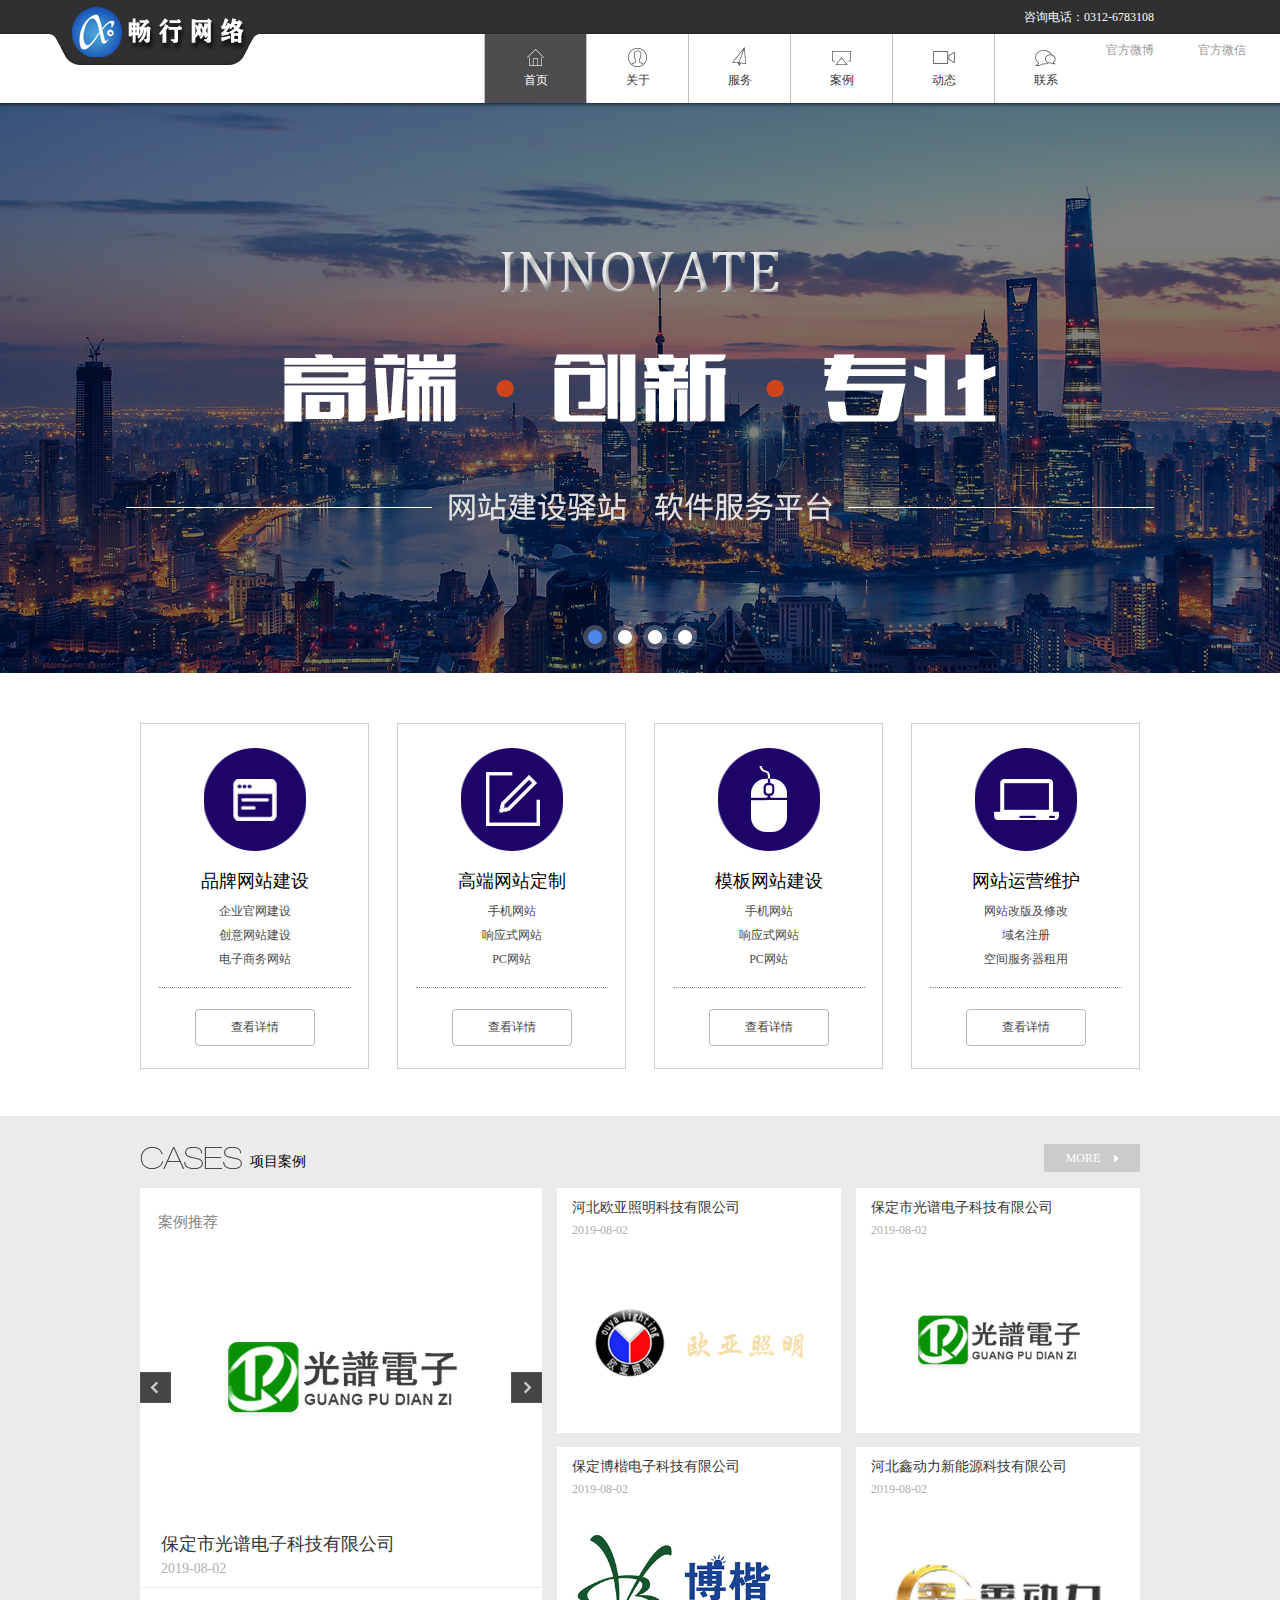
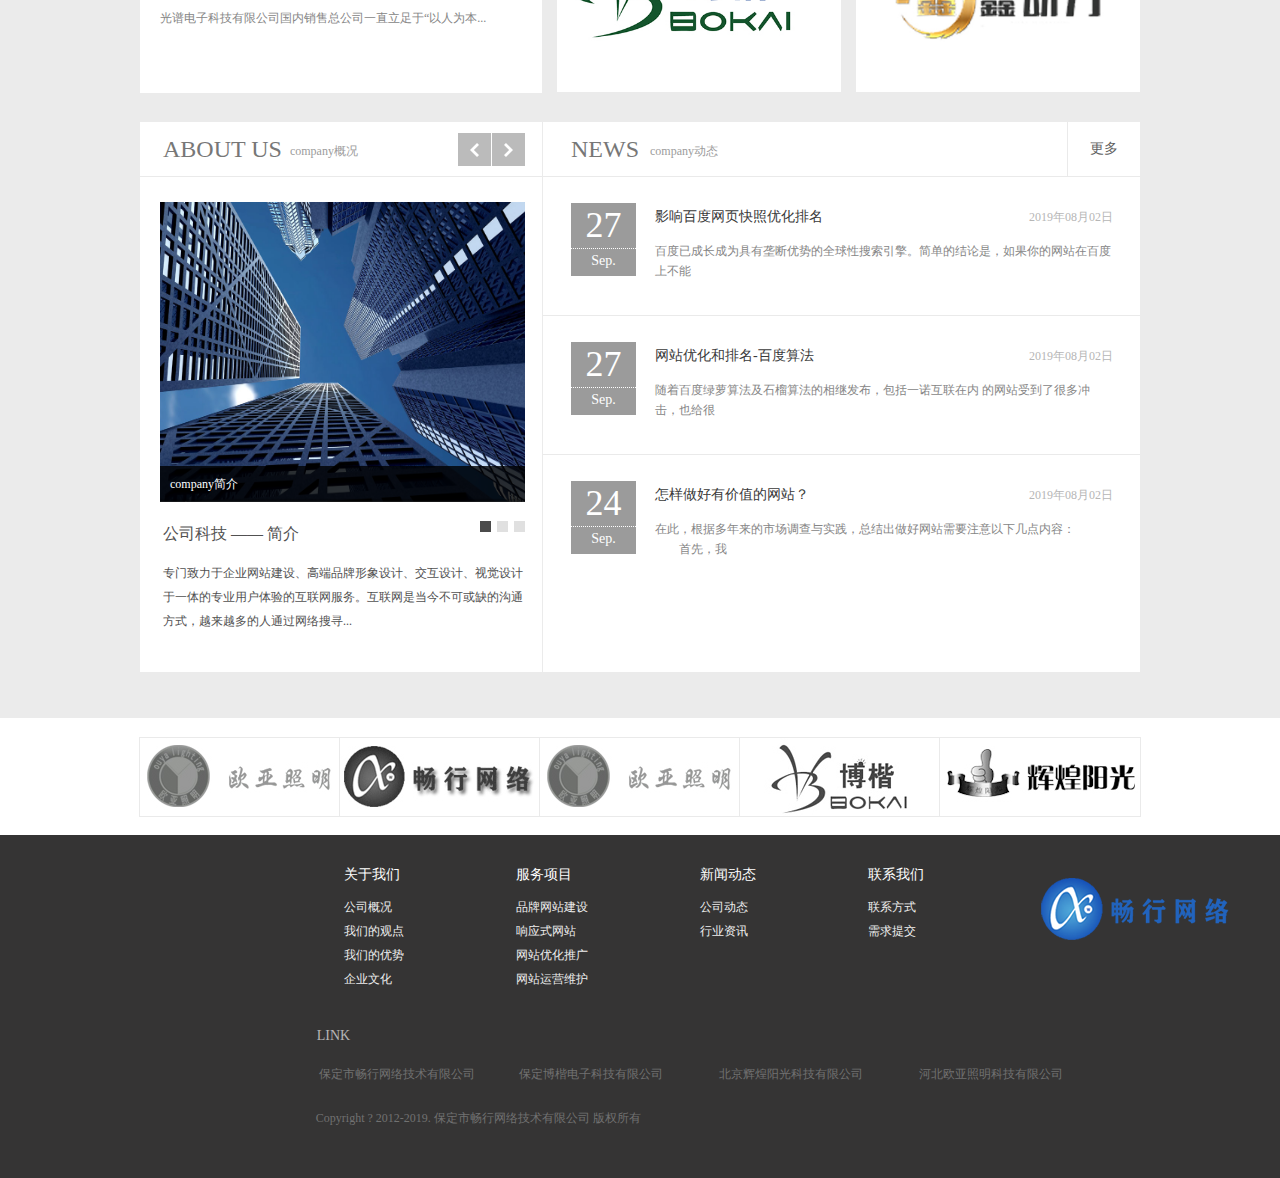
<file: index.html>
﻿<!DOCTYPE html>
<html>
    <head>
        <meta charset="utf-8">
        <title>畅行网络-首页</title>
        <meta name="keywords" content="" />
        <meta name="author" content="Baidu.com" />
        <meta name="description" content="" />
        <link rel="stylesheet" type="text/css" href="css/page.css" />
        <link rel="stylesheet" href="css/head.css">
        <link rel="stylesheet" href="css/footer.css">
        <link rel="stylesheet" href="css/backtop.css">
        <link rel="shortcut icon" href=" images/logo.ico">
        <script type="text/javascript" src="js/jquery-1.9.1.min.js"></script>
        <script type="text/javascript" src="js/tweenmax.min.js"></script>
        <script type="text/javascript" src="js/page.js"></script>
        <script src="js/common.js" type="text/javascript"></script>
        <link rel="shortcut icon" href="favicon.ico" type="image/x-icon"/>
    </head>
    
    <body>
        <div class="header">
            <div class="header_bar">
                 <h1 class="logo"> <a href="index.html"><img src="picture/logo.png" title="首页" alt="首页"style=" margin-top:-15px;"></a> </h1>
                 <span style="margin-left:80%; line-height:34px;color:#fff;">咨询电话：0312-6783108</span>
                <ul id="social" class="social">
                    <li class="slist"> <a class="sfocus" href="javascript:void(0);">官方微博</a>
                        <div class="sqrcode_wrap">
                            <a class="sqrcode" href="javascript:void(0);">
                                <img src="picture/weibo185.png" title="扫一扫" alt="扫一扫" />
                            </a> <a class="slink" href="javascript:void(0);">新浪微博</a> 
                        </div>
                    </li>
                    <li class="slist"> <a class="sfocus" href="javascript:void(0);">官方微信</a>

                        <div class="sqrcode_wrap">
                            <a class="sqrcode" href="javascript:void(0);">
                                <img src="picture/weixin185.png" title="扫一扫" alt="扫一扫" />
                            </a> <a class="slink" href="javascript:void(0);">微信</a> 
                        </div>
                    </li>
                </ul>
            </div>
            <input type="hidden" value="1" id="hidTypeId" />
            <div id="menu" class="menu">
                <ul class="mwrap">
                    <li class="mli">
                        <a href="index.html" class="mlink" id="topMenu1"> 
                            <span class="mico mico_home">
                                <span class="micoi"></span>
                            </span> 
                            <span class="mname">首页</span> 
                        </a>
                    </li>
                    <li class="mli">
                        <a href="abouts.html" class="mlink curr" id="topMenu2"> <span class="mico mico_about"><span class="micoi"></span></span> <span class="mname">关于</span> 
                        </a>
                    </li>
                    <li class="mli">
                        <a href="service.html" class="mlink" id="topMenu3"> <span class="mico mico_service"><span class="micoi"></span></span> <span class="mname">服务</span> 
                        </a>
                    </li>
                    <li class="mli">
                        <a href="anli.html" class="mlink" id="topMenu4"> <span class="mico mico_case"><span class="micoi"></span></span> <span class="mname">案例</span> 
                        </a>
                    </li>
                    <li class="mli">
                        <a href="news.html" class="mlink" id="topMenu5"> <span class="mico mico_news"><span class="micoi"></span></span> <span class="mname">动态</span> 
                        </a>
                    </li>
                    <li class="mli">
                        <a href="contact.html" class="mlink" id="topMenu6"> <span class="mico mico_contact"><span class="micoi"></span></span> <span class="mname">联系</span> 
                        </a>
                    </li>
                </ul>
                <div class="mshadow"></div>
            </div>
        </div>
        <script type="text/javascript">
            var typeid = document.getElementById("hidTypeId").value;

            for (var i = 1; i <= 6; i++) {
                if (i == typeid) {
                    document.getElementById("topMenu" + i).className = "mlink curr";
                } else {
                    document.getElementById("topMenu" + i).className = "mlink";
                }
            }
        </script>
        <div class="header_bg"></div>
        <div class="banner">
            <div id="bannerQuery" class="bwrap">
                <ul class="bquery">
                    <li class="blist">
                        <a href="/service/" target="_blank">
                            <img src="picture/banner4.jpg" height="570" width="1920" title="banner01" alt="" />
                        </a>
                    </li>
                    <li class="blist">
                        <a href="/service/" target="_blank">
                            <img src="picture/banner1.jpg" title="banner02" alt="" />
                        </a>
                    </li>
                    <li class="blist">
                        <a href="/service/" target="_blank">
                            <img src="picture/banner3.jpg" title="banner03" alt="" />
                        </a>
                    </li>
                    <li class="blist">
                        <a href="/service/" target="_blank">
                            <img src="picture/banner2.jpg" title="banner04" alt="" />
                        </a>
                    </li>
                </ul>
            </div>
            <div class="bctrl">
                <div id="bannerCtrl" class="bctrli"></div>
            </div>
        </div>
        <div class="service">
            <ul id="service" class="serQuery">
                <li class="serLi">
                    <div class="serWrap">
                        <div class="serIco">
                            <img src="picture/index_1.png" width="103" height="103">
                        </div>
                         <h4 class="serTitle">品牌网站建设</h4>

                        <div class="serIntro">企业官网建设
                            <br/>创意网站建设
                            <br/>电子商务网站</div>
                        <div class="serLink"> <a class="serBtn" href="service.html"><span class="serBtnLink">查看详情</span><span class="serBtnHover">查看详情</span></a> 
                        </div>
                    </div>
                </li>
                <li class="serLi">
                        <div class="serWrap">
                            <div class="serIco">
                                <img src="picture/index_2.png" width="103" height="103"/>
                            </div>
                             <h4 class="serTitle">高端网站定制</h4>
    
                            <div class="serIntro">手机网站
                                <br/>响应式网站
                                <br/>PC网站</div>
                            <div class="serLink"> <a class="serBtn" href="service.html"><span class="serBtnLink">查看详情</span><span class="serBtnHover">查看详情</span></a> 
                            </div>
                        </div>
                    </li>
                <li class="serLi">
                    <div class="serWrap">
                        <div class="serIco">
                            <img src="picture/index_3.png" alt="" />
                        </div>
                         <h4 class="serTitle">模板网站建设</h4>

                        <div class="serIntro">手机网站
                            <br/>响应式网站
                            <br/>PC网站</div>
                        <div class="serLink"> <a class="serBtn" href="service.html"><span class="serBtnLink">查看详情</span><span class="serBtnHover">查看详情</span></a> 
                        </div>
                    </div>
                </li>
                <li class="serLi">
                    <div class="serWrap">
                        <div class="serIco">
                            <img src="picture/index_4.png" alt="" title="" />
                        </div>
                         <h4 class="serTitle">网站运营维护</h4>

                        <div class="serIntro">网站改版及修改
                            <br/>域名注册
                            <br/>空间服务器租用</div>
                        <div class="serLink"> <a class="serBtn" href="service.html"><span class="serBtnLink">查看详情</span><span class="serBtnHover">查看详情</span></a> 
                        </div>
                    </div>
                </li>
                <li class="serLi">
                    <div class="serWrap">
                        <div class="serIco">
                            <img src="picture/index_5.png" alt="" title="" />
                        </div>
                         <h4 class="serTitle">网站优化推广</h4>

                        <div class="serIntro">微信推广
                            <br/>SEO优化
                            <br/>产品推广</div>
                        <div class="serLink"> <a class="serBtn" href="service.html"><span class="serBtnLink">查看详情</span><span class="serBtnHover">查看详情</span></a> 
                        </div>
                    </div>
                </li>
            </ul>
        </div>
        <div class="introShow">
            <div class="icaseWrap">
                <div class="icaseHeader"> <a class="icaseDetLink" href="anli.html">MORE</a>

                    <div class="icaseName">项目案例</div>
                </div>
                <div id="caseSwitch" class="icaseBody">
                    <dl class="icaseLeft"> <dt class="icaseLeftTitle">案例推荐</dt>

                        <dd class="icaseLeftIntro">
                            <a class="icasebPrev" href="javascript:void(0);" title="上一张"></a>
                            <a class="icasebNext" href="javascript:void(0);" title="下一张"></a>
                            <ul class="icaseBanner">
                                <li class="icasebli">
                                    <a class="icasePic" href="anli.html" target="_blank">
                                        <img src="picture/index_gp.jpg" alt="保定市光谱电子科技有限公司" width="402" height="259" title="" />
                                    </a>
                                    <div class="icaseInfo">
                                         <h4 class="icaseTitle">保定市光谱电子科技有限公司</h4>
 <span class="icaseDate">2019-08-02</span> 
                                    </div>
                                    <div class="icaseIntro">光谱电子科技有限公司国内销售总公司一直立足于“以人为本...</div>
                                </li>
                                <li class="icasebli">
                                    <a class="icasePic" href="anli.html" target="_blank">
                                        <img src="picture/index_xdl.jpg" alt="河北鑫动力新能源科技有限公司" width="402" height="259" title="" />
                                    </a>
                                    <div class="icaseInfo">
                                         <h4 class="icaseTitle">河北鑫动力新能源科技有限公司</h4>
 <span class="icaseDate">2019-08-02</span> 
                                    </div>
                                    <div class="icaseIntro">河北鑫动力新能源科技有限公司是精心于锂电池管理系统....</div>
                                </li>
                                <li class="icasebli">
                                    <a class="icasePic" href="anli.html" target="_blank">
                                        <img src="picture/index_bk.jpg" alt="保定博楷电子科技有限公司" width="402" height="259" title="保定博楷电子科技有限公司" />
                                    </a>
                                    <div class="icaseInfo">
                                         <h4 class="icaseTitle">保定博楷电子科技有限公司</h4>
 <span class="icaseDate">2019-08-02</span> 
                                    </div>
                                    <div class="icaseIntro">电子产品研发；照明灯具、光伏设备及元器件、电光源、智能照明器具、灯用电器附件及其他照明器具制造与销售；太阳能发电工程施工...</div>
                                </li>
                                <li class="icasebli">
                                    <a class="icasePic" href="anli.html" target="_blank">
                                        <img src="picture/index_oy.jpg" alt="河北欧亚照明科技有限公司" width="402" height="259" title="" />
                                    </a>
                                    <div class="icaseInfo">
                                         <h4 class="icaseTitle">河北欧亚照明科技有限公司</h4>
 <span class="icaseDate">2019-08-02</span> 
                                    </div>
                                    <div class="icaseIntro">河北欧亚照明科技有限公司（石家庄市欧亚灯具厂）公司系河北省省级“重合同守信用企业”、“计量合格企业......</div>
                                </li>
                            </ul>
                        </dd>
                    </dl>
                    <ul id="icaseRight" class="icaseRight">
                        <li class="icaserQuery"> <a class="icaserTitle" href="anli.html" target="_blank">河北欧亚照明科技有限公司</a>  <span class="icaserDate">2019-08-02</span>

                            <div class="icaserPic">
                                <img src="picture/index_oy.jpg" width="284" height="180" title="河北欧亚照明科技有限公司" alt="河北欧亚照明科技有限公司" /> 
                            </div>
                        </li>
                        <li class="icaserQuery"> <a class="icaserTitle" href="anli.html" target="_blank">保定市光谱电子科技有限公司</a>  <span class="icaserDate">2019-08-02</span>

                            <div class="icaserPic">
                                <img src="picture/index_gp.jpg" width="284" height="180" title="保定市光谱电子科技有限公司" alt="保定市光谱电子科技有限公司" />
                            </div>
                        </li>
                        <li class="icaserQuery"> <a class="icaserTitle" href="anli.html" target="_blank">保定博楷电子科技有限公司</a>  <span class="icaserDate">2019-08-02</span>

                            <div class="icaserPic">
                                <img src="picture/index_bk.jpg" width="260" height="160" title="保定博楷电子科技有限公司" alt="保定博楷电子科技有限公司" /> 
                            </div>
                        </li>
                        <li class="icaserQuery"> <a class="icaserTitle" href="anli.html" target="_blank">河北鑫动力新能源科技有限公司</a>  <span class="icaserDate">2019-08-02</span>

                            <div class="icaserPic">
                                <img src="picture/index_xdl.jpg" width="284" height="180" title="河北鑫动力新能源科技有限公司" alt="河北鑫动力新能源科技有限公司" />
                            </div>
                        </li>
                    </ul>
                </div>
            </div>
            <div class="iaAndn">
                <div id="iabout" class="iabout">
                    <div class="iaHeader">
                        <a class="iaPrev" href="javascript:void(0);" title="上一个"></a>
                        <a class="iaNext" href="javascript:void(0);" title="下一个"></a>
                    </div>
                    <ul class="iaQuery">
                        <li class="iaList">
                            <div class="iaName"><span class="iaNameEn">ABOUT US</span><span class="iaNameCn">company概况</span>
                            </div>
                            <div class="iaBody">
                                <div class="iaPic">
                                    <a href="abouts.html">
                                        <img src="picture/index_jianjie.jpg" width="365" height="300" />
                                    </a> <span class="iaPicMask"></span>  <span class="iaPicName">company简介</span> 
                                </div>
                                <div class="iaIntro">
                                     <h4 class="iaTitle">公司科技 —— 简介</h4>

                                    <div class="iaContent">专门致力于企业网站建设、高端品牌形象设计、交互设计、视觉设计于一体的专业用户体验的互联网服务。互联网是当今不可或缺的沟通方式，越来越多的人通过网络搜寻...</div>
                                </div>
                            </div>
                        </li>
                        <li class="iaList">
                            <div class="iaName"><span class="iaNameEn">ABOUT US</span><span class="iaNameCn">company概况</span>
                            </div>
                            <div class="iaBody">
                                <div class="iaPic">
                                    <a href="abouts.html">
                                        <img src="picture/index_linian.jpg" width="365" height="300" />
                                    </a> <span class="iaPicMask"></span>  <span class="iaPicName">company理念</span> 
                                </div>
                                <div class="iaIntro">
                                     <h4 class="iaTitle">公司科技 —— 理念</h4>

                                    <div class="iaContent">我的网站科技以良好的商业信誉，完善的服务及深厚的技术力量，以客户服务为中心，专业为客户量身打造客户喜欢的网站平台。客户满意度是我们永恒的追求。我们通过敏锐...</div>
                                </div>
                            </div>
                        </li>
                        <li class="iaList">
                            <div class="iaName"><span class="iaNameEn">ABOUT US</span><span class="iaNameCn">company概况</span>
                            </div>
                            <div class="iaBody">
                                <div class="iaPic">
                                    <a href="abouts.html">
                                        <img src="picture/index_wenhua.jpg" width="365" height="300" />
                                    </a> <span class="iaPicMask"></span>  <span class="iaPicName">company文化</span> 
                                </div>
                                <div class="iaIntro">
                                     <h4 class="iaTitle">公司科技 —— 文化</h4>

                                    <div class="iaContent">专门致力于企业网站建设、高端品牌形象设计、交互设计、视觉设计于一体的专业用户体验的互联网服务。互联网是当今不可或缺的沟通方式，越来越多的人通过网络搜寻...</div>
                                </div>
                            </div>
                        </li>
                    </ul>
                    <div class="iaCtrl"></div>
                </div>
                <div id="iNews" class="iNews">
                    <div class="inHeader"> <a class="inMore" href="news.html">更多</a> 
                        <!-- <a class="inNext" href="javascript:void(0);" title="下一页"></a>
                        <a class="inPrev" href="javascript:void(0);" title="上一页"></a> --> <span class="inNameEn">NEWS</span>  <span class="inNameCn">company动态</span> 
                    </div>
                    <div class="inQueryWrap">
                        <ul class="inQuery">
                            <li class="inList">
                                <div class="inLableDate"><span class="indDay">27</span><span class="indMonth">Sep.</span>
                                </div> <span class="inDate">2019年08月02日</span>  <a href="news1.html" target="_blank" class="inTitle" title="">影响百度网页快照优化排名</a>

                                <div class="inIntro">百度已成长成为具有垄断优势的全球性搜索引擎。简单的结论是，如果你的网站在百度上不能</div>
                            </li>
                            <li class="inList">
                                <div class="inLableDate"><span class="indDay">27</span><span class="indMonth">Sep.</span>
                                </div> <span class="inDate">2019年08月02日</span>  <a href="news2.html" target="_blank" class="inTitle" title="">网站优化和排名-百度算法</a>

                                <div class="inIntro">随着百度绿萝算法及石榴算法的相继发布，包括一诺互联在内 的网站受到了很多冲击，也给很</div>
                            </li>
                            <li class="inList">
                                <div class="inLableDate"><span class="indDay">24</span><span class="indMonth">Sep.</span>
                                </div> <span class="inDate">2019年08月02日</span>  <a href="news3.html" target="_blank" class="inTitle" title="">怎样做好有价值的网站？</a>

                                <div class="inIntro">在此，根据多年来的市场调查与实践，总结出做好网站需要注意以下几点内容： 　　首先，我</div>
                            </li>
                        </ul>
                    </div>
                </div>
            </div>
        </div>
        <div class="picLink clearfix">
            <ul id="plQuery" class="plQuery">
                <li class="plList">
                    <a>
                        <img class="plGrey" src="picture/index_hezuob.jpg" width="199" height="78">
                        <img class="plColor" src="picture/index_hezuo3.jpg" width="199" height="78"  title="合作伙伴" alt="合作伙伴">
                    </a>
                </li>
                <li class="plList">
                    <a>
                        <img class="plGrey" src="picture/index_hezuoe.jpg" width="199" height="78" >
                        <img class="plColor" src="picture/index_hezuo6.jpg"  width="199" height="78" title="合作伙伴" alt="合作伙伴">
                    </a>
                </li>
                <li class="plList">
                    <a>
                        <img class="plGrey" src="picture/index_hezuob.jpg" width="199" height="78">
                        <img class="plColor" src="picture/index_hezuo3.jpg" width="199" height="78" title="合作伙伴" alt="合作伙伴">
                    </a>
                </li> 
                <li class="plList">
                    <a>
                        <img class="plGrey" src="picture/index_hezuoc.jpg" width="199" height="78" >
                        <img class="plColor" src="picture/index_hezuo4.jpg" width="199" height="78"  title="合作伙伴" alt="合作伙伴">
                    </a>
                </li>
                <li class="plList">
                    <a>
                        <img class="plGrey" src="picture/index_hezuod.jpg" width="199" height="78">
                        <img class="plColor" src="picture/index_hezuo5.jpg" width="199" height="78"  title="合作伙伴" alt="合作伙伴">
                    </a>
                </li>
                <li class="plList">
                    <a>
                        <img class="plGrey" src="picture/index_hezuoe.jpg" width="199" height="78" >
                        <img class="plColor" src="picture/index_hezuo6.jpg" width="199" height="78"  title="合作伙伴" alt="合作伙伴">
                    </a>
                </li>
            </ul>
        </div>
        <div class="webSite">
                <ul class="wsLink" >
                    <li class="wslList" style="margin-left:50px;"> <a  class="wslName" href="abouts.html"><span>关于我们</span></a> 
    
                        <ul class="wslcQuery">
                            <li> <a>公司概况</a>
                            </li>
                            <li> <a>我们的观点</a>
                            </li>
                            <li> <a>我们的优势</a>
                            </li>
                            <li> <a>企业文化</a>
                            </li>
                        </ul>
                    </li>
                    <li class="wslList"><a  class="wslName" href="abouts.html"><span>服务项目</span>
    
                        <ul class="wslcQuery">
                            <li> <a>品牌网站建设</a>
                            </li>
                            <li> <a>响应式网站</a>
                            </li>
                            <li> <a>网站优化推广</a>
                            </li>
                            <li> <a>网站运营维护</a>
                            </li>
                        </ul>
                    </li>
                    <li class="wslList"><a  class="wslName" href="news.html"><span>新闻动态</span>
    
                        <ul class="wslcQuery">
                            <li> <a>公司动态</a>
                            </li>
                            <li> <a>行业资讯</a>
                            </li>
                        </ul>
                    </li>
                    <li class="wslList"><a  class="wslName" href="contact.html"><span>联系我们</span>
    
                        <ul class="wslcQuery">
                            <li> <a>联系方式</a>
                            </li>
                            <li> <a>需求提交</a>
                            </li>
                        </ul>
                    </li>
                    <li class="wslList">
                            <ul  class="wslcQuery">
                                    <li><span class="wscKey"><img src="picture/index_hezuo6.png" alt=""></span>
                                    </li>
                            </ul>
                    </li>
                   
                </ul>       
            <div class="textLink">
    
                <div class="back">
                        <div class="tlHeader"><p>友情链接 <span class="tlNameEn">/ LINK</span></p></div>
                </div>
                
                <ul class="linkQuery">
                    <li><a href='http://www.bdgp-led.com/' target='_blank'>保定市畅行网络技术有限公司</a> 
                    </li>
                    <li><a href='https://www.11467.com/qiye/33601816.htm' target='_blank'>保定博楷电子科技有限公司</a> 
                    </li>
                    <li><a href='http://www.bdgp-led.com/' target='_blank'>北京辉煌阳光科技有限公司</a> 
                    </li>
                    <li><a href='http://www.bdgp-led.com/' target='_blank'>河北欧亚照明科技有限公司</a> 
                    </li>
                </ul>
                <!-- <div class="fengexian"></div> -->
                <div class="footerWrap">
                    <p>Copyright ? 2012-2019.    保定市畅行网络技术有限公司  版权所有</p>
                </div>
            </div>
        </div>
            <div class="footer"> 
                <div id="backTop" class="backTop">  <a class="btqrShow" style="background-image:none;text-align:center;color:#fff;font-size:18px;line-height:66px;text-decoration:none;" href="tencent://message/?uin=763976120">客服</a>
                    <div id="btqrImg" class="btqrImg">
                        <img src="picture/qq172.png" alt="返回顶部" title="返回顶部">
                    </div>
                    <a id="btqrShow" class="btqrShow" href="javascript:void(0);"></a>
                    <a id="btBtn" class="btBtn" href="javascript:void(0);"></a>
                    
                </div>
            </body>
</html>
</file>
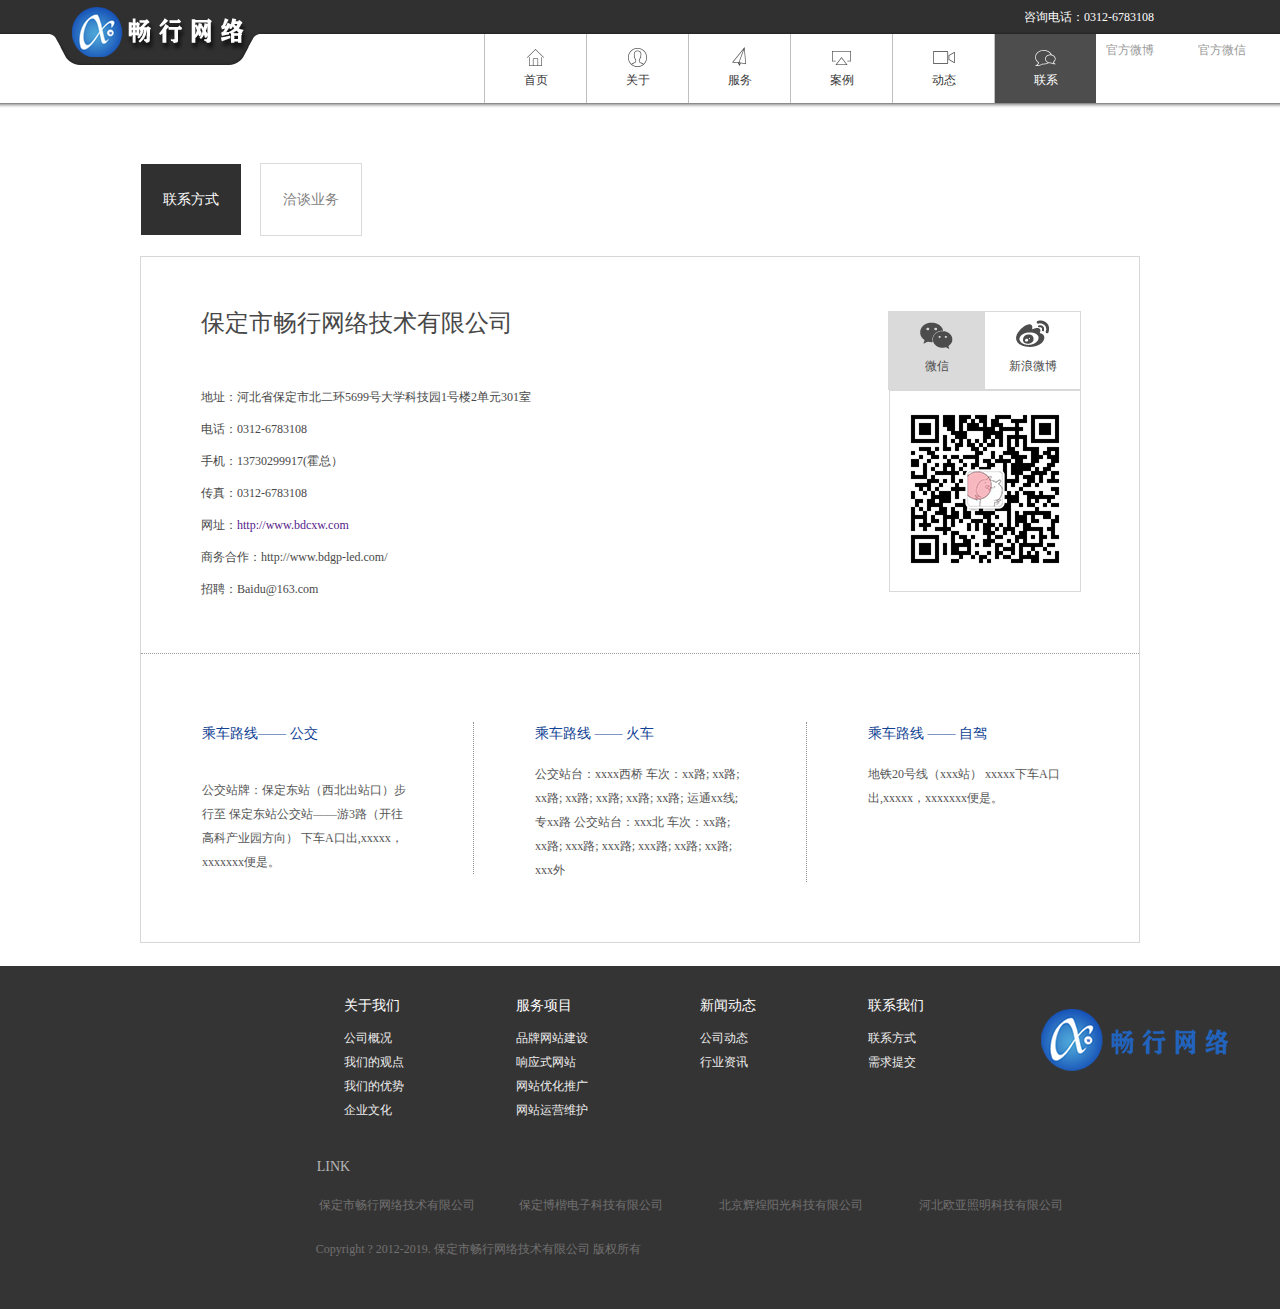
<file: contact.html>
﻿<!DOCTYPE html>
<html>
<head>
	<meta charset="utf-8">
	<title>畅行网络—联系</title>
    <meta name="keywords" content="" />
    <meta name="description" content="" />
	<link rel="stylesheet" type="text/css" href="css/page.css">
	<link rel="stylesheet" type="text/css" href="css/footer.css" />
	<link rel="stylesheet" href="css/head.css">
	<link rel="stylesheet" href="css/backtop.css">
	<link rel="shortcut icon" href=" images/logo.ico">
	<script type="text/javascript" src="js/jquery-1.9.1.min.js"></script>
	<script type="text/javascript" src="js/tweenmax.min.js"></script>
	<script type="text/javascript" src="js/page.js"></script>
    <script src="js/common.js" type="text/javascript"></script>
</head>
<body>
<div class="header">
		<div class="header_bar">
			<h1 class="logo">
			<a href="index.html"><img src="picture/logo.png" title="首页" alt="首页" style="margin-top: -15px;"></a>
			</h1>
			<span style="margin-left:80%; line-height:34px;color:#fff;">咨询电话：0312-6783108</span>
			<ul id="social" class="social">
				
				<li class="slist">
					<a class="sfocus" href="javascript:void(0);">官方微博</a>
					<div class="sqrcode_wrap">
						<a class="sqrcode" href="javascript:void(0);"><img src="picture/weibo185.png" title="扫一扫"  alt="扫一扫" /></a>
						<a class="slink" href="javascript:void(0);">新浪微博</a>
					</div>
				</li>
				<li class="slist">
					<a class="sfocus" href="javascript:void(0);">官方微信</a>
					<div class="sqrcode_wrap">
						<a class="sqrcode" href="javascript:void(0);"><img src="picture/weixin185.png" title="扫一扫"  alt="扫一扫" /></a>
						<a class="slink" href="javascript:void(0);">微信</a>
					</div>
				</li>
			</ul>
		</div>
        <input type="hidden" value="6" id="hidTypeId" />
		<div id="menu" class="menu">
			<ul class="mwrap">
				<li class="mli">
					<a href="index.html" class="mlink" id="topMenu1">
						<span class="mico mico_home"><span class="micoi"></span></span>
						<span class="mname">首页</span>
					</a>
				</li>
				<li class="mli">
					 <a href="abouts.html" class="mlink curr" id="topMenu2">
						<span class="mico mico_about"><span class="micoi"></span></span>
						<span class="mname">关于</span>
					</a>
				</li>
				<li class="mli">
					 <a href="service.html" class="mlink" id="topMenu3">
						<span class="mico mico_service"><span class="micoi"></span></span>
						<span class="mname">服务</span>
					</a>
				</li>
				<li class="mli">
					 <a href="anli.html" class="mlink" id="topMenu4">
						<span class="mico mico_case"><span class="micoi"></span></span>
						<span class="mname">案例</span>
					</a>
				</li>
				<li class="mli">
					 <a href="news.html" class="mlink" id="topMenu5">
						<span class="mico mico_news"><span class="micoi"></span></span>
						<span class="mname">动态</span>
					</a>
				</li>
				<li class="mli">
					 <a href="contact.html" class="mlink" id="topMenu6">
						<span class="mico mico_contact"><span class="micoi"></span></span>
						<span class="mname">联系</span>
					</a>
				</li>
			</ul>
			<div class="mshadow"></div>
		</div>
	</div>
    <script type="text/javascript">
        var typeid= document.getElementById("hidTypeId").value;
        
      for(var i = 1 ;i <= 6;i++)
      {
        if(i == typeid){
            document.getElementById("topMenu" + i).className="mlink curr";
        }else
        {
             document.getElementById("topMenu" + i).className="mlink";
        }
      }

    </script>    
	<div class="header_bg"></div>


	<div class="catBody">
		<div id="catTab" class="catTab">
			
            <a class="curr catLabel" href="javascript:void(0);">联系方式</a>
			<a class="catLabel" href="javascript:void(0);">洽谈业务</a>
		</div>
		<ul id="catQuery" class="catQuery">
			<li class="catCon catContact">
				<div class="catConTop">
					<div class="catContl">
						<h2 class="catctlTitle">保定市畅行网络技术有限公司</h2>
						<div class="catctlCon">
                        <span style="color:#484848;font-family:'Microsoft Yahei';line-height:32px;background-color:#FFFFFF;">地址：河北省保定市北二环5699号大学科技园1号楼2单元301室</span><br />
<span style="color:#484848;font-family:'Microsoft Yahei';line-height:32px;background-color:#FFFFFF;">电话：0312-6783108</span><br />
<span style="color:#484848;font-family:'Microsoft Yahei';line-height:32px;background-color:#FFFFFF;">手机：13730299917(霍总） </span><br />
<span style="color:#484848;font-family:'Microsoft Yahei';line-height:32px;background-color:#FFFFFF;">传真：0312-6783108</span><br />
<span style="color:#484848;font-family:'Microsoft Yahei';line-height:32px;background-color:#FFFFFF;">网址：</span><a href=""target="_blank">http://www.bdcxw.com</a><br />
<span style="color:#484848;font-family:'Microsoft Yahei';line-height:32px;background-color:#FFFFFF;">商务合作：http://www.bdgp-led.com/</span><br />
<span style="color:#484848;font-family:'Microsoft Yahei';line-height:32px;background-color:#FFFFFF;">招聘：Baidu@163.com&nbsp;</span><br />
                        <span id="qqLoginBtn"></span>
                        </div>
					</div>
					<ul id="catContr" class="catContr">
						<li class="catQrcode">
							<a class="curr catqTab catqTabwx" href="javascript:void(0);">微信</a>
							<div class="catqc"><img src="picture/weixin172.png" title="扫一扫" alt="扫一扫" /></div>
						</li>
						<li class="catQrcode">
							<a class="catqTab catqTabwb" href="javascript:void(0);">新浪微博</a>
							<div class="catqc"><img src="picture/weibo172.png" title="扫一扫" alt="扫一扫"  /></div>
						</li>
					</ul>
				</div>
				<ul class="catConBottom">
					<li class="catBuss">
						<h5 class="catbTitle">乘车路线——   公交</h5>
						<div class="catbCon"></div>
						<div class="catbCon">公交站牌：保定东站（西北出站口）步行至  保定东站公交站——游3路（开往高科产业园方向）
						下车A口出,xxxxx，xxxxxxx便是。</div>
					</li>
					<li class="catBuss">
						<h5 class="catbTitle">乘车路线  ——   火车</h5>
						<div class="catbCon">公交站台：xxxx西桥
车次：xx路; xx路; xx路; xx路; xx路; xx路; xx路; 运通xx线; 专xx路
公交站台：xxx北
车次：xx路; xx路; xxx路; xxx路; xxx路; xx路; xx路; xxx外</div>
					</li>
					<li class="catBuss catBussLast">
						<h5 class="catbTitle">乘车路线  ——   自驾</h5>
						<div class="catbCon">地铁20号线（xxx站）
xxxxx下车A口出,xxxxx，xxxxxxx便是。</div>
					</li>
				</ul>
			</li>
			<li class="catCon catWork">
                <div id="UpdatePanel1">
	
				<div class="catwHead"><span class="catwTitle">预约洽谈</span>（提交您的业务需求，我们的客户经理将及时与您取得联系）</div>	
					<span class='catwTip'></span>
                    <form action="/plus/diy.php" enctype="multipart/form-data" method="post">
<input type="hidden" name="action" value="post" />
<input type="hidden" name="diyid" value="1" />
<input type="hidden" name="do" value="2" />
                    <div class="catwInput">
                        <input name="comName" type="text" id="comName"  value='公司名称：' />
                        <input name="tel" type="text" id="tel"   value='电话：'/>
                     </div>
					<div class="catwInput">
                        <input name="name" type="text" id="name"  value='姓名：' />
                        <input name="email" type="text" id="email" value='邮箱：' />
                    </div>
					<div class="catwText">
                       <textarea name='mesinfo' id='mesinfo' value='内容：'></textarea></div>
				
					<div id="catwBtn" class="catwBtn">
                        <span class="catwSubmit">
<input type="hidden" name="dede_fields" value="comname,text;name,text;email,text;mesinfo,multitext;tel,text" />
<input type="hidden" name="dede_fieldshash" value="609eca65fe7eb5aa9cc7b1fa90f71376" />
<input type="submit" name="submit" value="提 交" class='catwBtnHover' />  
                        </span>
     </form> 
                       <br />
                         <span class='catwTip'>( 我们将会在1个工作日内给您回复，资料会保密处理！)</span></div>
                    
</div>
			</li>
		</ul>
	</div>
	
	<div class="webSite">
            <ul class="wsLink" >
                <li class="wslList" style="margin-left:50px;"> <a  class="wslName" href="abouts.html"><span>关于我们</span></a> 

                    <ul class="wslcQuery">
                        <li> <a>公司概况</a>
                        </li>
                        <li> <a>我们的观点</a>
                        </li>
                        <li> <a>我们的优势</a>
                        </li>
                        <li> <a>企业文化</a>
                        </li>
                    </ul>
                </li>
                <li class="wslList"><a  class="wslName" href="abouts.html"><span>服务项目</span>

                    <ul class="wslcQuery">
                        <li> <a>品牌网站建设</a>
                        </li>
                        <li> <a>响应式网站</a>
                        </li>
                        <li> <a>网站优化推广</a>
                        </li>
                        <li> <a>网站运营维护</a>
                        </li>
                    </ul>
                </li>
                <li class="wslList"><a  class="wslName" href="news.html"><span>新闻动态</span>

                    <ul class="wslcQuery">
                        <li> <a>公司动态</a>
                        </li>
                        <li> <a>行业资讯</a>
                        </li>
                    </ul>
                </li>
                <li class="wslList"><a  class="wslName" href="contact.html"><span>联系我们</span>

                    <ul class="wslcQuery">
                        <li> <a>联系方式</a>
                        </li>
                        <li> <a>需求提交</a>
                        </li>
                    </ul>
                </li>
                <li class="wslList">
                        <ul  class="wslcQuery">
                                <li><span class="wscKey"><img src="picture/index_hezuo6.png" alt=""></span>
                                </li>
                        </ul>
                </li>
               
            </ul>     
        <div class="textLink">
            <div class="back">
                    <div class="tlHeader">友情链接 <span class="tlNameEn">/ LINK</span></div>
            </div>
            
            <ul class="linkQuery">
                <li><a href='http://www.bdgp-led.com/' target='_blank'>保定市畅行网络技术有限公司</a> 
                </li>
                <li><a href='https://www.11467.com/qiye/33601816.htm' target='_blank'>保定博楷电子科技有限公司</a> 
                </li>
                <li><a href='http://www.bdgp-led.com/' target='_blank'>北京辉煌阳光科技有限公司</a> 
                </li>
                <li><a href='http://www.bdgp-led.com/' target='_blank'>河北欧亚照明科技有限公司</a> 
                </li>
            </ul>
            <!-- <div class="fengexian"></div> -->
            <div class="footerWrap">
                <p>Copyright ? 2012-2019.    保定市畅行网络技术有限公司  版权所有</p>
            </div>
        </div>
    </div>
        <div class="footer"> 
            <div id="backTop" class="backTop">  <a class="btqrShow" style="background-image:none;text-align:center;color:#fff;font-size:18px;line-height:66px;text-decoration:none;" href="tencent://message/?uin=763976120">客服</a>
                <div id="btqrImg" class="btqrImg">
                    <img src="picture/qq172.png" alt="返回顶部" title="返回顶部">
                </div>
                <a id="btqrShow" class="btqrShow" href="javascript:void(0);"></a>
                <a id="btBtn" class="btBtn" href="javascript:void(0);"></a>
            </div>
</html>
</file>
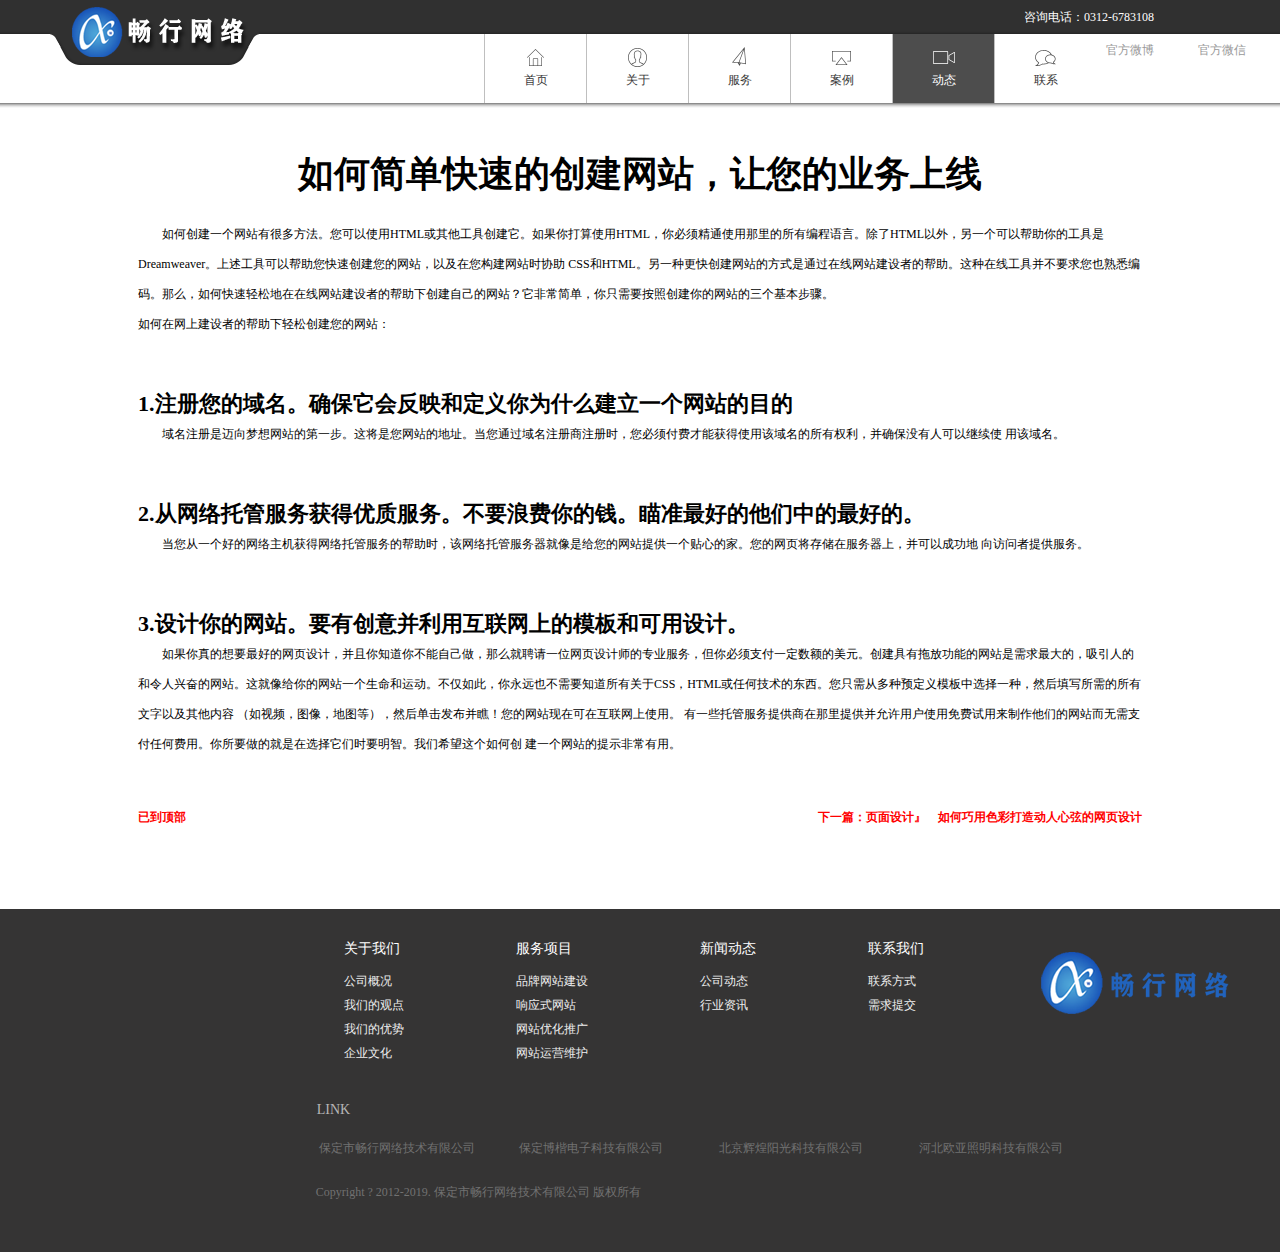
<file: hyzxa.html>
<!DOCTYPE html>
<html lang="en">
<head>
	<meta charset="UTF-8">
	<title>行业资讯-1</title>
	<link rel="stylesheet" type="text/css" href="css/common.css">
	<link rel="stylesheet" type="text/css" href="css/news.css">
	<link rel="stylesheet" href="css/page.css">
	<link rel="stylesheet" href="css/head.css">
	<link rel="stylesheet" href="css/footer.css">
	<link rel="stylesheet" href="css/backtop.css">
	<link rel="shortcut icon" href=" images/logo.ico">
</head>
<body>
	<div class="header">
  <div class="header_bar">
    <h1 class="logo"> <a href="index.html"><img src="picture/logo.png" title="首页" alt="首页" style="margin-top: -15px;"></a> </h1>
    <span style="margin-left:80%; line-height:34px;color:#fff;">咨询电话：0312-6783108</span>	
    <ul id="social" class="social">
      <li class="slist"> <a class="sfocus" href="javascript:void(0);">官方微博</a>
        <div class="sqrcode_wrap"> <a class="sqrcode" href="javascript:void(0);"><img src="picture/weibo185.png" title="扫一扫"  alt="扫一扫" /></a> <a class="slink" href="javascript:void(0);">新浪微博</a> </div>
      </li>
      <li class="slist"> <a class="sfocus" href="javascript:void(0);">官方微信</a>
        <div class="sqrcode_wrap"> <a class="sqrcode" href="javascript:void(0);"><img src="picture/weixin185.png" title="扫一扫"  alt="扫一扫" /></a> <a class="slink" href="javascript:void(0);">微信</a> </div>
      </li>
    </ul>
  </div>
  <input type="hidden" value="5" id="hidTypeId" />
  <div id="menu" class="menu">
    <ul class="mwrap">
      <li class="mli"> <a href="index.html" class="mlink" id="topMenu1"> <span class="mico mico_home"><span class="micoi"></span></span> <span class="mname">首页</span> </a> </li>
      <li class="mli"> <a href="abouts.html" class="mlink curr" id="topMenu2"> <span class="mico mico_about"><span class="micoi"></span></span> <span class="mname">关于</span> </a> </li>
      <li class="mli"> <a href="service.html" class="mlink" id="topMenu3"> <span class="mico mico_service"><span class="micoi"></span></span> <span class="mname">服务</span> </a> </li>
      <li class="mli"> <a href="anli.html" class="mlink" id="topMenu4"> <span class="mico mico_case"><span class="micoi"></span></span> <span class="mname">案例</span> </a> </li>
      <li class="mli"> <a href="news.html" class="mlink" id="topMenu5"> <span class="mico mico_news"><span class="micoi"></span></span> <span class="mname">动态</span> </a> </li>
      <li class="mli"> <a href="contact.html" class="mlink" id="topMenu6"> <span class="mico mico_contact"><span class="micoi"></span></span> <span class="mname">联系</span> </a> </li>
    </ul>
    <div class="mshadow"></div>
  </div>
</div>
<script type="text/javascript">
        var typeid= document.getElementById("hidTypeId").value;
        
      for(var i = 1 ;i <= 6;i++)
      {
        if(i == typeid){
            document.getElementById("topMenu" + i).className="mlink curr";
        }else
        {
             document.getElementById("topMenu" + i).className="mlink";
        }
      }

    </script>
	<div class="news1 gwidth">
		<div class="fade_block fade_left" fade-name="fade_left" style="visibility: visible; animation-name: fade_left;">
			<h1>如何简单快速的创建网站，让您的业务上线</h1>
			<p>如何创建一个网站有很多方法。您可以使用HTML或其他工具创建它。如果你打算使用HTML，你必须精通使用那里的所有编程语言。除了HTML以外，另一个可以帮助你的工具是Dreamweaver。上述工具可以帮助您快速创建您的网站，以及在您构建网站时协助 CSS和HTML。另一种更快创建网站的方式是通过在线网站建设者的帮助。这种在线工具并不要求您也熟悉编码。那么，如何快速轻松地在在线网站建设者的帮助下创建自己的网站？它非常简单，你只需要按照创建你的网站的三个基本步骤。</br>
			如何在网上建设者的帮助下轻松创建您的网站：</br>

			<h3>1.注册您的域名。确保它会反映和定义你为什么建立一个网站的目的</h3>
			<p>域名注册是迈向梦想网站的第一步。这将是您网站的地址。当您通过域名注册商注册时，您必须付费才能获得使用该域名的所有权利，并确保没有人可以继续使 用该域名。</p>

			<h3>2.从网络托管服务获得优质服务。不要浪费你的钱。瞄准最好的他们中的最好的。</h3>
			<p>当您从一个好的网络主机获得网络托管服务的帮助时，该网络托管服务器就像是给您的网站提供一个贴心的家。您的网页将存储在服务器上，并可以成功地 向访问者提供服务。</p>

			<h3>3.设计你的网站。要有创意并利用互联网上的模板和可用设计。</h3>
			<p>如果你真的想要最好的网页设计，并且你知道你不能自己做，那么就聘请一位网页设计师的专业服务，但你必须支付一定数额的美元。创建具有拖放功能的网站是需求最大的，吸引人的和令人兴奋的网站。这就像给你的网站一个生命和运动。不仅如此，你永远也不需要知道所有关于CSS，HTML或任何技术的东西。您只需从多种预定义模板中选择一种，然后填写所需的所有文字以及其他内容 （如视频，图像，地图等），然后单击发布并瞧！您的网站现在可在互联网上使用。
			有一些托管服务提供商在那里提供并允许用户使用免费试用来制作他们的网站而无需支付任何费用。你所要做的就是在选择它们时要明智。我们希望这个如何创 建一个网站的提示非常有用。</p> 
			<div class="fy">
				<div class="left">
					<a href="##">已到顶部</a>
				</div>
				<div class="right">
					<a href="hyzxb.html">下一篇：页面设计』　如何巧用色彩打造动人心弦的网页设计</a>
				</div>
			</div>
		</div>
	</div>
	<div class="webSite">
            <ul class="wsLink" >
                <li class="wslList" style="margin-left:50px;"> <a  class="wslName" href="abouts.html"><span>关于我们</span></a> 

                    <ul class="wslcQuery">
                        <li> <a>公司概况</a>
                        </li>
                        <li> <a>我们的观点</a>
                        </li>
                        <li> <a>我们的优势</a>
                        </li>
                        <li> <a>企业文化</a>
                        </li>
                    </ul>
                </li>
                <li class="wslList"><a  class="wslName" href="abouts.html"><span>服务项目</span>

                    <ul class="wslcQuery">
                        <li> <a>品牌网站建设</a>
                        </li>
                        <li> <a>响应式网站</a>
                        </li>
                        <li> <a>网站优化推广</a>
                        </li>
                        <li> <a>网站运营维护</a>
                        </li>
                    </ul>
                </li>
                <li class="wslList"><a  class="wslName" href="news.html"><span>新闻动态</span>

                    <ul class="wslcQuery">
                        <li> <a>公司动态</a>
                        </li>
                        <li> <a>行业资讯</a>
                        </li>
                    </ul>
                </li>
                <li class="wslList"><a  class="wslName" href="contact.html"><span>联系我们</span>

                    <ul class="wslcQuery">
                        <li> <a>联系方式</a>
                        </li>
                        <li> <a>需求提交</a>
                        </li>
                    </ul>
                </li>
                <li class="wslList">
                        <ul  class="wslcQuery">
                                <li><span class="wscKey"><img src="picture/index_hezuo6.png" alt=""></span>
                                </li>
                        </ul>
                </li>
               
            </ul>     
        <div class="textLink">

            <div class="back">
                    <div class="tlHeader">友情链接 <span class="tlNameEn">/ LINK</span></div>
            </div>
            
            <ul class="linkQuery">
                <li><a href='http://www.bdgp-led.com/' target='_blank'>保定市畅行网络技术有限公司</a> 
                </li>
                <li><a href='https://www.11467.com/qiye/33601816.htm' target='_blank'>保定博楷电子科技有限公司</a> 
                </li>
                <li><a href='http://www.bdgp-led.com/' target='_blank'>北京辉煌阳光科技有限公司</a> 
                </li>
                <li><a href='http://www.bdgp-led.com/' target='_blank'>河北欧亚照明科技有限公司</a> 
                </li>
            </ul>
            <!-- <div class="fengexian"></div> -->
            <div class="footerWrap">
                <p>Copyright ? 2012-2019.    保定市畅行网络技术有限公司  版权所有</p>
            </div>
        </div>
    </div>
        <div class="footer"> 
            <div id="backTop" class="backTop">  <a class="btqrShow" style="background-image:none;text-align:center;color:#fff;font-size:18px;line-height:66px;text-decoration:none;" href="tencent://message/?uin=763976120">客服</a>
                <div id="btqrImg" class="btqrImg">
                    <img src="picture/qq172.png" alt="返回顶部" title="返回顶部">
                </div>
                <a id="btqrShow" class="btqrShow" href="javascript:void(0);"></a>
                <a id="btBtn" class="btBtn" href="javascript:void(0);"></a>
            </div>
</body>
</html>
</file>
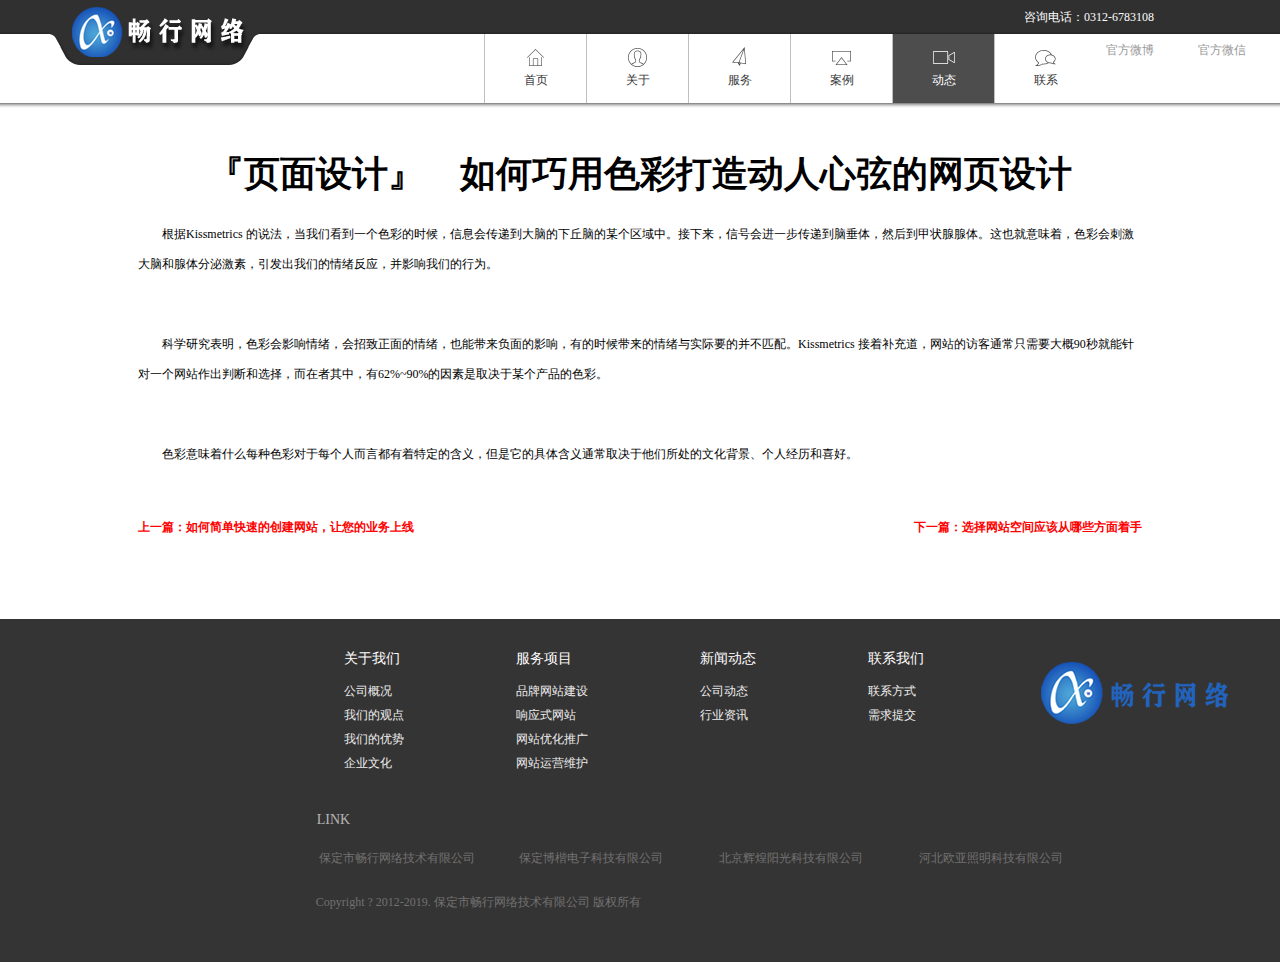
<file: hyzxb.html>
<!DOCTYPE html>
<html lang="en">
<head>
	<meta charset="UTF-8">
	<title>行业资讯-2</title>
	<link rel="stylesheet" type="text/css" href="css/common.css">
	<link rel="stylesheet" type="text/css" href="css/news.css">
	<link rel="stylesheet" href="css/head.css">
	<link rel="stylesheet" href="css/page.css">
	<link rel="stylesheet" href="css/footer.css">
	<link rel="shortcut icon" href=" images/logo.ico">
</head>
<body>
		<div class="header">
  <div class="header_bar">
    <h1 class="logo"> <a href="index.html"><img src="picture/logo.png" title="首页" alt="首页" style="margin-top: -15px;"></a> </h1>
    <span style="margin-left:80%; line-height:34px;color:#fff;">咨询电话：0312-6783108</span>	
    <ul id="social" class="social">
      <li class="slist"> <a class="sfocus" href="javascript:void(0);">官方微博</a>
        <div class="sqrcode_wrap"> <a class="sqrcode" href="javascript:void(0);"><img src="picture/weibo185.png" title="扫一扫"  alt="扫一扫" /></a> <a class="slink" href="javascript:void(0);">新浪微博</a> </div>
      </li>
      <li class="slist"> <a class="sfocus" href="javascript:void(0);">官方微信</a>
        <div class="sqrcode_wrap"> <a class="sqrcode" href="javascript:void(0);"><img src="picture/weixin185.png" title="扫一扫"  alt="扫一扫" /></a> <a class="slink" href="javascript:void(0);">微信</a> </div>
      </li>
    </ul>
  </div>
  <input type="hidden" value="5" id="hidTypeId" />
  <div id="menu" class="menu">
    <ul class="mwrap">
      <li class="mli"> <a href="index.html" class="mlink" id="topMenu1"> <span class="mico mico_home"><span class="micoi"></span></span> <span class="mname">首页</span> </a> </li>
      <li class="mli"> <a href="abouts.html" class="mlink curr" id="topMenu2"> <span class="mico mico_about"><span class="micoi"></span></span> <span class="mname">关于</span> </a> </li>
      <li class="mli"> <a href="service.html" class="mlink" id="topMenu3"> <span class="mico mico_service"><span class="micoi"></span></span> <span class="mname">服务</span> </a> </li>
      <li class="mli"> <a href="anli.html" class="mlink" id="topMenu4"> <span class="mico mico_case"><span class="micoi"></span></span> <span class="mname">案例</span> </a> </li>
      <li class="mli"> <a href="news.html" class="mlink" id="topMenu5"> <span class="mico mico_news"><span class="micoi"></span></span> <span class="mname">动态</span> </a> </li>
      <li class="mli"> <a href="contact.html" class="mlink" id="topMenu6"> <span class="mico mico_contact"><span class="micoi"></span></span> <span class="mname">联系</span> </a> </li>
    </ul>
    <div class="mshadow"></div>
  </div>
</div>
<script type="text/javascript">
        var typeid= document.getElementById("hidTypeId").value;
        
      for(var i = 1 ;i <= 6;i++)
      {
        if(i == typeid){
            document.getElementById("topMenu" + i).className="mlink curr";
        }else
        {
             document.getElementById("topMenu" + i).className="mlink";
        }
      }

    </script>
		<div class="news1 gwidth">
			<div class="fade_block fade_left" fade-name="fade_left" style="visibility: visible; animation-name: fade_left;">
				<h1>『页面设计』　如何巧用色彩打造动人心弦的网页设计</h1>
				<p>根据Kissmetrics 的说法，当我们看到一个色彩的时候，信息会传递到大脑的下丘脑的某个区域中。接下来，信号会进一步传递到脑垂体，然后到甲状腺腺体。这也就意味着，色彩会刺激大脑和腺体分泌激素，引发出我们的情绪反应，并影响我们的行为。</p>
				<p>科学研究表明，色彩会影响情绪，会招致正面的情绪，也能带来负面的影响，有的时候带来的情绪与实际要的并不匹配。Kissmetrics 接着补充道，网站的访客通常只需要大概90秒就能针对一个网站作出判断和选择，而在者其中，有62%~90%的因素是取决于某个产品的色彩。</p>
				<p>色彩意味着什么每种色彩对于每个人而言都有着特定的含义，但是它的具体含义通常取决于他们所处的文化背景、个人经历和喜好。</p>
				<div class="fy">
					<div class="left">
						<a href="hyzxa.html">上一篇：如何简单快速的创建网站，让您的业务上线</a>
					</div>
					<div class="right">
						<a href="hyzxc.html">下一篇：选择网站空间应该从哪些方面着手</a>
					</div>
				</div>
			</div>
		</div>
		<div class="webSite">
				<ul class="wsLink" >
					<li class="wslList" style="margin-left:50px;"> <a  class="wslName" href="abouts.html"><span>关于我们</span></a> 
	
						<ul class="wslcQuery">
							<li> <a>公司概况</a>
							</li>
							<li> <a>我们的观点</a>
							</li>
							<li> <a>我们的优势</a>
							</li>
							<li> <a>企业文化</a>
							</li>
						</ul>
					</li>
					<li class="wslList"><a  class="wslName" href="abouts.html"><span>服务项目</span>
	
						<ul class="wslcQuery">
							<li> <a>品牌网站建设</a>
							</li>
							<li> <a>响应式网站</a>
							</li>
							<li> <a>网站优化推广</a>
							</li>
							<li> <a>网站运营维护</a>
							</li>
						</ul>
					</li>
					<li class="wslList"><a  class="wslName" href="news.html"><span>新闻动态</span>
	
						<ul class="wslcQuery">
							<li> <a>公司动态</a>
							</li>
							<li> <a>行业资讯</a>
							</li>
						</ul>
					</li>
					<li class="wslList"><a  class="wslName" href="contact.html"><span>联系我们</span>
	
						<ul class="wslcQuery">
							<li> <a>联系方式</a>
							</li>
							<li> <a>需求提交</a>
							</li>
						</ul>
					</li>
					<li class="wslList">
							<ul  class="wslcQuery">
									<li><span class="wscKey"><img src="picture/index_hezuo6.png" alt=""></span>
									</li>
							</ul>
					</li>
				</ul>    
			<div class="textLink">
	
				<div class="back">
						<div class="tlHeader">友情链接 <span class="tlNameEn">/ LINK</span></div>
				</div>
				
				<ul class="linkQuery">
					<li><a href='http://www.bdgp-led.com/' target='_blank'>保定市畅行网络技术有限公司</a> 
					</li>
					<li><a href='https://www.11467.com/qiye/33601816.htm' target='_blank'>保定博楷电子科技有限公司</a> 
					</li>
					<li><a href='http://www.bdgp-led.com/' target='_blank'>北京辉煌阳光科技有限公司</a> 
					</li>
					<li><a href='http://www.bdgp-led.com/' target='_blank'>河北欧亚照明科技有限公司</a> 
					</li>
				</ul>
				<!-- <div class="fengexian"></div> -->
				<div class="footerWrap">
					<p>Copyright ? 2012-2019.    保定市畅行网络技术有限公司  版权所有</p>
				</div>
			</div>
		</div>
</body>
</html>
</file>
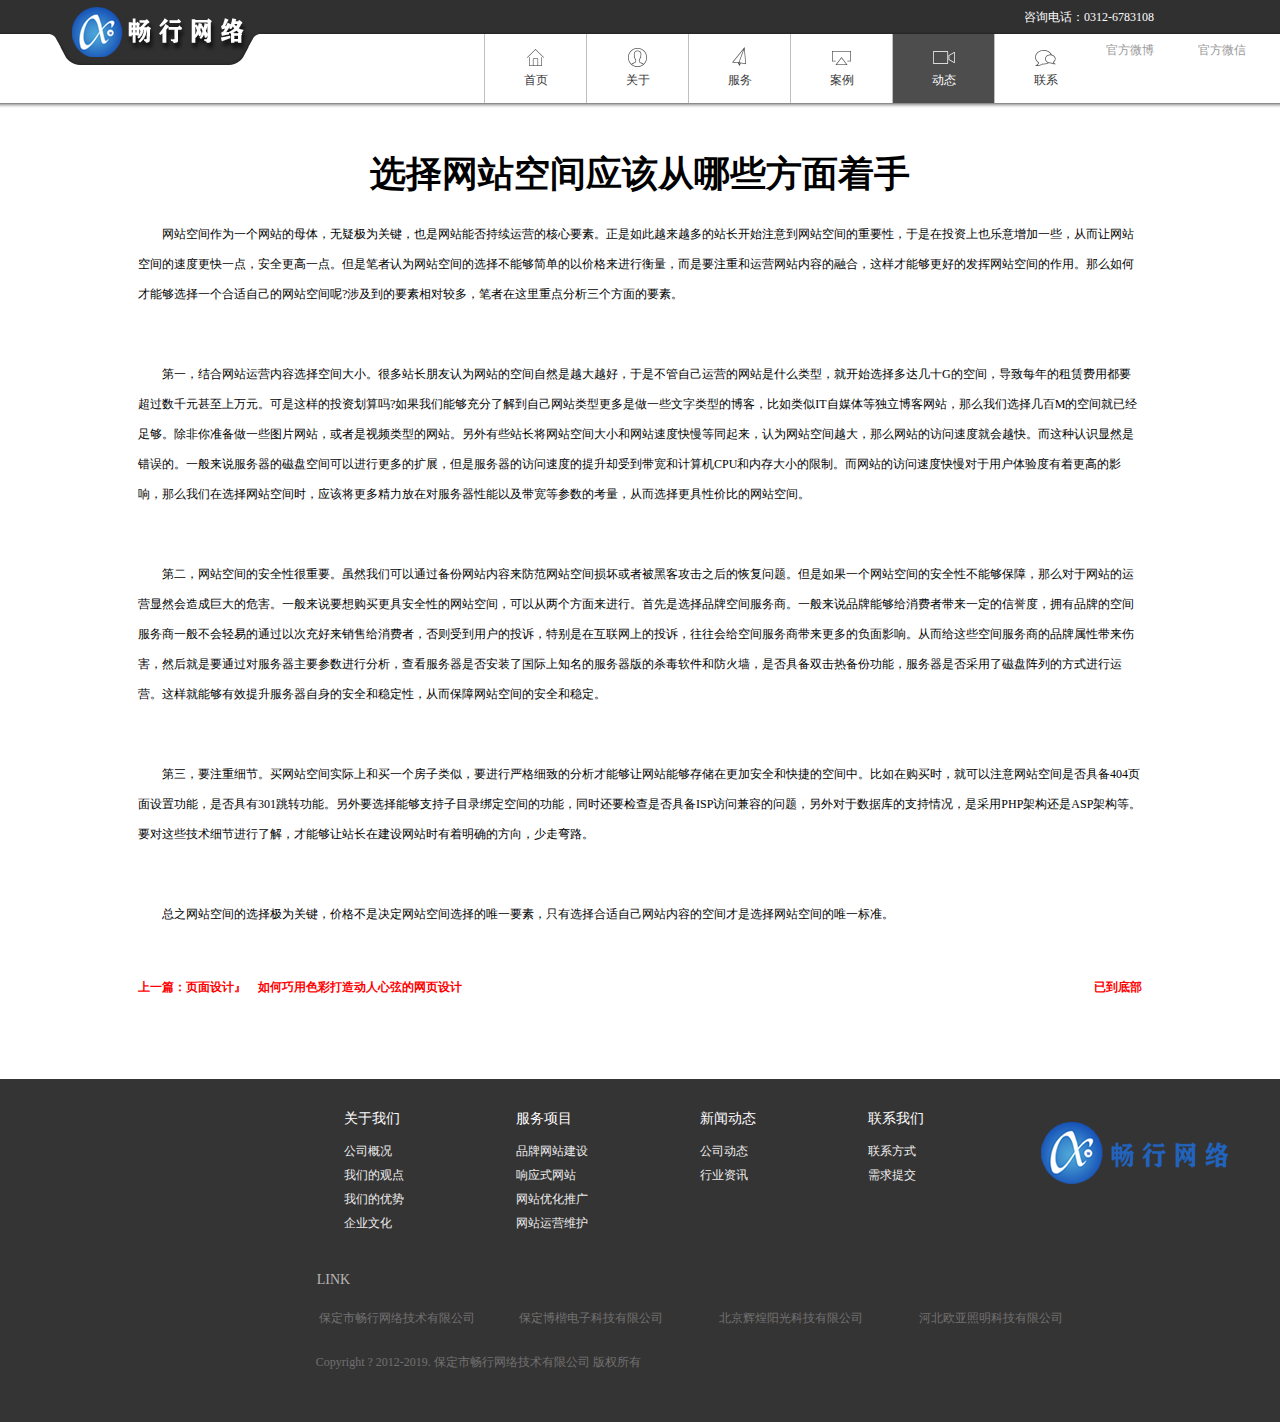
<file: hyzxc.html>
<!DOCTYPE html>
<html lang="en">
<head>
	<meta charset="UTF-8">
	<title>	行业资讯-3</title>
	<link rel="stylesheet" type="text/css" href="css/common.css">
	<link rel="stylesheet" type="text/css" href="css/news.css">
	<link rel="stylesheet" href="css/head.css">
	<link rel="stylesheet" href="css/footer.css">
	<link rel="stylesheet" href="css/page.css">
	<link rel="shortcut icon" href=" images/logo.ico">
</head>
<body>
		<div class="header">
  <div class="header_bar">
    <h1 class="logo"> <a href="index.html"><img src="picture/logo.png" title="首页" alt="首页" style="margin-top: -15px;"></a> </h1>
    <span style="margin-left:80%; line-height:34px;color:#fff;">咨询电话：0312-6783108</span>	
    <ul id="social" class="social">
      <li class="slist"> <a class="sfocus" href="javascript:void(0);">官方微博</a>
        <div class="sqrcode_wrap"> <a class="sqrcode" href="javascript:void(0);"><img src="picture/weibo185.png" title="扫一扫"  alt="扫一扫" /></a> <a class="slink" href="javascript:void(0);">新浪微博</a> </div>
      </li>
      <li class="slist"> <a class="sfocus" href="javascript:void(0);">官方微信</a>
        <div class="sqrcode_wrap"> <a class="sqrcode" href="javascript:void(0);"><img src="picture/weixin185.png" title="扫一扫"  alt="扫一扫" /></a> <a class="slink" href="javascript:void(0);">微信</a> </div>
      </li>
    </ul>
  </div>
  <input type="hidden" value="5" id="hidTypeId" />
  <div id="menu" class="menu">
    <ul class="mwrap">
      <li class="mli"> <a href="index.html" class="mlink" id="topMenu1"> <span class="mico mico_home"><span class="micoi"></span></span> <span class="mname">首页</span> </a> </li>
      <li class="mli"> <a href="abouts.html" class="mlink curr" id="topMenu2"> <span class="mico mico_about"><span class="micoi"></span></span> <span class="mname">关于</span> </a> </li>
      <li class="mli"> <a href="service.html" class="mlink" id="topMenu3"> <span class="mico mico_service"><span class="micoi"></span></span> <span class="mname">服务</span> </a> </li>
      <li class="mli"> <a href="anli.html" class="mlink" id="topMenu4"> <span class="mico mico_case"><span class="micoi"></span></span> <span class="mname">案例</span> </a> </li>
      <li class="mli"> <a href="news.html" class="mlink" id="topMenu5"> <span class="mico mico_news"><span class="micoi"></span></span> <span class="mname">动态</span> </a> </li>
      <li class="mli"> <a href="contact.html" class="mlink" id="topMenu6"> <span class="mico mico_contact"><span class="micoi"></span></span> <span class="mname">联系</span> </a> </li>
    </ul>
    <div class="mshadow"></div>
  </div>
</div>
<script type="text/javascript">
        var typeid= document.getElementById("hidTypeId").value;
        
      for(var i = 1 ;i <= 6;i++)
      {
        if(i == typeid){
            document.getElementById("topMenu" + i).className="mlink curr";
        }else
        {
             document.getElementById("topMenu" + i).className="mlink";
        }
      }

    </script>
	<div class="news1 gwidth">
		<div class="fade_block fade_left" fade-name="fade_left" style="visibility: visible; animation-name: fade_left;">
			<h1>选择网站空间应该从哪些方面着手</h1>
			<p>网站空间作为一个网站的母体，无疑极为关键，也是网站能否持续运营的核心要素。正是如此越来越多的站长开始注意到网站空间的重要性，于是在投资上也乐意增加一些，从而让网站空间的速度更快一点，安全更高一点。但是笔者认为网站空间的选择不能够简单的以价格来进行衡量，而是要注重和运营网站内容的融合，这样才能够更好的发挥网站空间的作用。那么如何才能够选择一个合适自己的网站空间呢?涉及到的要素相对较多，笔者在这里重点分析三个方面的要素。</p>

			<p>第一，结合网站运营内容选择空间大小。很多站长朋友认为网站的空间自然是越大越好，于是不管自己运营的网站是什么类型，就开始选择多达几十G的空间，导致每年的租赁费用都要超过数千元甚至上万元。可是这样的投资划算吗?如果我们能够充分了解到自己网站类型更多是做一些文字类型的博客，比如类似IT自媒体等独立博客网站，那么我们选择几百M的空间就已经足够。除非你准备做一些图片网站，或者是视频类型的网站。另外有些站长将网站空间大小和网站速度快慢等同起来，认为网站空间越大，那么网站的访问速度就会越快。而这种认识显然是错误的。一般来说服务器的磁盘空间可以进行更多的扩展，但是服务器的访问速度的提升却受到带宽和计算机CPU和内存大小的限制。而网站的访问速度快慢对于用户体验度有着更高的影响，那么我们在选择网站空间时，应该将更多精力放在对服务器性能以及带宽等参数的考量，从而选择更具性价比的网站空间。</p>

			<p>第二，网站空间的安全性很重要。虽然我们可以通过备份网站内容来防范网站空间损坏或者被黑客攻击之后的恢复问题。但是如果一个网站空间的安全性不能够保障，那么对于网站的运营显然会造成巨大的危害。一般来说要想购买更具安全性的网站空间，可以从两个方面来进行。首先是选择品牌空间服务商。一般来说品牌能够给消费者带来一定的信誉度，拥有品牌的空间服务商一般不会轻易的通过以次充好来销售给消费者，否则受到用户的投诉，特别是在互联网上的投诉，往往会给空间服务商带来更多的负面影响。从而给这些空间服务商的品牌属性带来伤害，然后就是要通过对服务器主要参数进行分析，查看服务器是否安装了国际上知名的服务器版的杀毒软件和防火墙，是否具备双击热备份功能，服务器是否采用了磁盘阵列的方式进行运营。这样就能够有效提升服务器自身的安全和稳定性，从而保障网站空间的安全和稳定。</p>

			<p>第三，要注重细节。买网站空间实际上和买一个房子类似，要进行严格细致的分析才能够让网站能够存储在更加安全和快捷的空间中。比如在购买时，就可以注意网站空间是否具备404页面设置功能，是否具有301跳转功能。另外要选择能够支持子目录绑定空间的功能，同时还要检查是否具备ISP访问兼容的问题，另外对于数据库的支持情况，是采用PHP架构还是ASP架构等。要对这些技术细节进行了解，才能够让站长在建设网站时有着明确的方向，少走弯路。</p>

			<p>总之网站空间的选择极为关键，价格不是决定网站空间选择的唯一要素，只有选择合适自己网站内容的空间才是选择网站空间的唯一标准。</p>
			<div class="fy">
				<div class="left">
					<a href="hyzxb.html">上一篇：页面设计』　如何巧用色彩打造动人心弦的网页设计</a>
				</div>
				<div class="right">
					<a href="##">已到底部</a>
				</div>
			</div>
		</div>
	</div>
	<div class="webSite">
		<ul class="wsLink" >
			<li class="wslList" style="margin-left:50px;"> <a  class="wslName" href="abouts.html"><span>关于我们</span></a> 

				<ul class="wslcQuery">
					<li> <a>公司概况</a>
					</li>
					<li> <a>我们的观点</a>
					</li>
					<li> <a>我们的优势</a>
					</li>
					<li> <a>企业文化</a>
					</li>
				</ul>
			</li>
			<li class="wslList"><a  class="wslName" href="abouts.html"><span>服务项目</span>

				<ul class="wslcQuery">
					<li> <a>品牌网站建设</a>
					</li>
					<li> <a>响应式网站</a>
					</li>
					<li> <a>网站优化推广</a>
					</li>
					<li> <a>网站运营维护</a>
					</li>
				</ul>
			</li>
			<li class="wslList"><a  class="wslName" href="news.html"><span>新闻动态</span>

				<ul class="wslcQuery">
					<li> <a>公司动态</a>
					</li>
					<li> <a>行业资讯</a>
					</li>
				</ul>
			</li>
			<li class="wslList"><a  class="wslName" href="contact.html"><span>联系我们</span>

				<ul class="wslcQuery">
					<li> <a>联系方式</a>
					</li>
					<li> <a>需求提交</a>
					</li>
				</ul>
			</li>
			<li class="wslList">
					<ul  class="wslcQuery">
							<li><span class="wscKey"><img src="picture/index_hezuo6.png" alt=""></span>
							</li>
					</ul>
			</li>
		</ul>    
	<div class="textLink">

		<div class="back">
				<div class="tlHeader">友情链接 <span class="tlNameEn">/ LINK</span></div>
		</div>
		
		<ul class="linkQuery">
			<li><a href='http://www.bdgp-led.com/' target='_blank'>保定市畅行网络技术有限公司</a> 
			</li>
			<li><a href='https://www.11467.com/qiye/33601816.htm' target='_blank'>保定博楷电子科技有限公司</a> 
			</li>
			<li><a href='http://www.bdgp-led.com/' target='_blank'>北京辉煌阳光科技有限公司</a> 
			</li>
			<li><a href='http://www.bdgp-led.com/' target='_blank'>河北欧亚照明科技有限公司</a> 
			</li>
		</ul>
		<!-- <div class="fengexian"></div> -->
		<div class="footerWrap">
			<p>Copyright ? 2012-2019.    保定市畅行网络技术有限公司  版权所有</p>
		</div>
	</div>
</div>
</body>
</html>
</file>
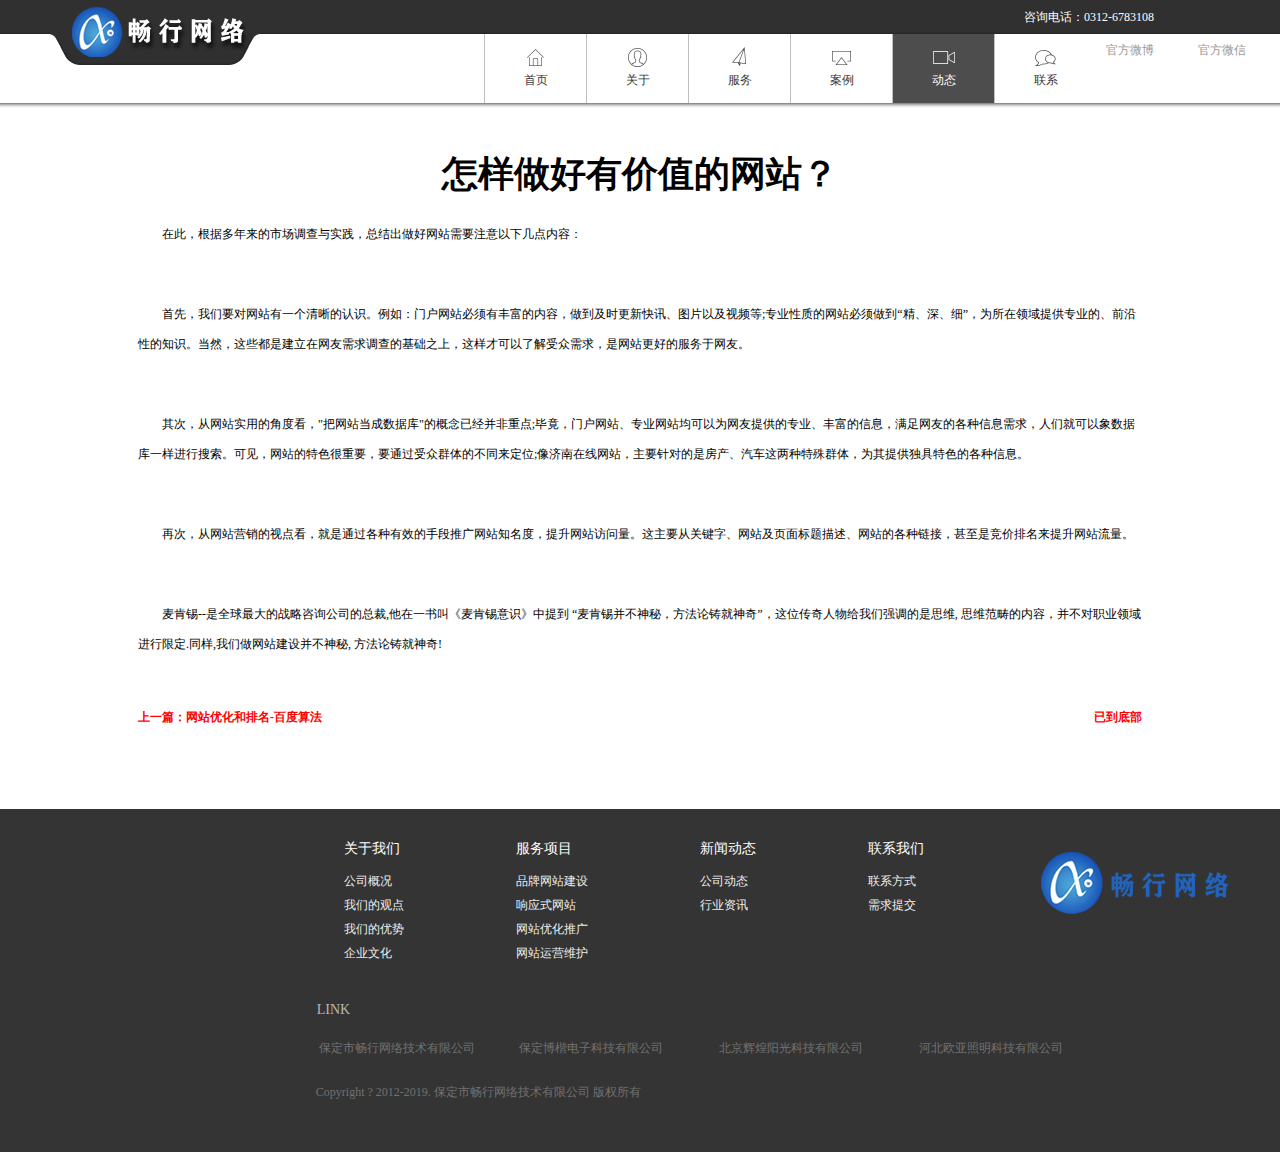
<file: newsc.html>
<!DOCTYPE html>
<html lang="en">
<head>
	<meta charset="UTF-8">
	<title>动态-3</title>
	<link rel="stylesheet" type="text/css" href="css/news.css">
	<link rel="stylesheet" type="text/css" href="css/common.css">
	<link rel="stylesheet" href="css/head.css">
	<link rel="stylesheet" href="css/footer.css">
	<link rel="stylesheet" href="css/backtop.css">
	<link rel="stylesheet" href="css/page.css">
	<link rel="shortcut icon" href=" images/logo.ico">
</head>
<body>
<div class="header">
  <div class="header_bar">
    <h1 class="logo"> <a href="index.html"><img src="picture/logo.png" title="首页" alt="首页" style="margin-top: -15px;"></a> </h1>
    <span style="margin-left:80%; line-height:34px;color:#fff;">咨询电话：0312-6783108</span>	
    <ul id="social" class="social">
      <li class="slist"> <a class="sfocus" href="javascript:void(0);">官方微博</a>
        <div class="sqrcode_wrap"> <a class="sqrcode" href="javascript:void(0);"><img src="picture/weibo185.png" title="扫一扫"  alt="扫一扫" /></a> <a class="slink" href="javascript:void(0);">新浪微博</a> </div>
      </li>
      <li class="slist"> <a class="sfocus" href="javascript:void(0);">官方微信</a>
        <div class="sqrcode_wrap"> <a class="sqrcode" href="javascript:void(0);"><img src="picture/weixin185.png" title="扫一扫"  alt="扫一扫" /></a> <a class="slink" href="javascript:void(0);">微信</a> </div>
      </li>
    </ul>
  </div>
  <input type="hidden" value="5" id="hidTypeId" />
  <div id="menu" class="menu">
    <ul class="mwrap">
      <li class="mli"> <a href="index.html" class="mlink" id="topMenu1"> <span class="mico mico_home"><span class="micoi"></span></span> <span class="mname">首页</span> </a> </li>
      <li class="mli"> <a href="abouts.html" class="mlink curr" id="topMenu2"> <span class="mico mico_about"><span class="micoi"></span></span> <span class="mname">关于</span> </a> </li>
      <li class="mli"> <a href="service.html" class="mlink" id="topMenu3"> <span class="mico mico_service"><span class="micoi"></span></span> <span class="mname">服务</span> </a> </li>
      <li class="mli"> <a href="anli.html" class="mlink" id="topMenu4"> <span class="mico mico_case"><span class="micoi"></span></span> <span class="mname">案例</span> </a> </li>
      <li class="mli"> <a href="news.html" class="mlink" id="topMenu5"> <span class="mico mico_news"><span class="micoi"></span></span> <span class="mname">动态</span> </a> </li>
      <li class="mli"> <a href="contact.html" class="mlink" id="topMenu6"> <span class="mico mico_contact"><span class="micoi"></span></span> <span class="mname">联系</span> </a> </li>
    </ul>
    <div class="mshadow"></div>
  </div>
</div>
<script type="text/javascript">
        var typeid= document.getElementById("hidTypeId").value;
        
      for(var i = 1 ;i <= 6;i++)
      {
        if(i == typeid){
            document.getElementById("topMenu" + i).className="mlink curr";
        }else
        {
             document.getElementById("topMenu" + i).className="mlink";
        }
      }

    </script>
		<div class="news1 gwidth">
			<div class="fade_block fade_left" fade-name="fade_left" style="visibility: visible; animation-name: fade_left;">
				<h1>怎样做好有价值的网站？</h1>
				<p>在此，根据多年来的市场调查与实践，总结出做好网站需要注意以下几点内容：</p>
				<p>首先，我们要对网站有一个清晰的认识。例如：门户网站必须有丰富的内容，做到及时更新快讯、图片以及视频等;专业性质的网站必须做到“精、深、细”，为所在领域提供专业的、前沿性的知识。当然，这些都是建立在网友需求调查的基础之上，这样才可以了解受众需求，是网站更好的服务于网友。</p>
				<p>其次，从网站实用的角度看，"把网站当成数据库"的概念已经并非重点;毕竟，门户网站、专业网站均可以为网友提供的专业、丰富的信息，满足网友的各种信息需求，人们就可以象数据库一样进行搜索。可见，网站的特色很重要，要通过受众群体的不同来定位;像济南在线网站，主要针对的是房产、汽车这两种特殊群体，为其提供独具特色的各种信息。</p>
				<p>再次，从网站营销的视点看，就是通过各种有效的手段推广网站知名度，提升网站访问量。这主要从关键字、网站及页面标题描述、网站的各种链接，甚至是竞价排名来提升网站流量。</p>
				<p>麦肯锡--是全球最大的战略咨询公司的总裁,他在一书叫《麦肯锡意识》中提到 “麦肯锡并不神秘，方法论铸就神奇”，这位传奇人物给我们强调的是思维, 思维范畴的内容，并不对职业领域进行限定.同样,我们做网站建设并不神秘, 方法论铸就神奇!</p>
				<div class="fy">
					<div class="left">
						<a href="newsb.html">上一篇：网站优化和排名-百度算法</a>
					</div>
					<div class="right">
						<a href="##">已到底部</a>
					</div>
				</div>
			</div>
		</div>
  <!-- 底部 -->
  <div class="webSite">
    <ul class="wsLink" >
        <li class="wslList" style="margin-left:50px;"> <a  class="wslName" href="abouts.html"><span>关于我们</span></a> 

            <ul class="wslcQuery">
                <li> <a>公司概况</a>
                </li>
                <li> <a>我们的观点</a>
                </li>
                <li> <a>我们的优势</a>
                </li>
                <li> <a>企业文化</a>
                </li>
            </ul>
        </li>
        <li class="wslList"><a  class="wslName" href="abouts.html"><span>服务项目</span>

            <ul class="wslcQuery">
                <li> <a>品牌网站建设</a>
                </li>
                <li> <a>响应式网站</a>
                </li>
                <li> <a>网站优化推广</a>
                </li>
                <li> <a>网站运营维护</a>
                </li>
            </ul>
        </li>
        <li class="wslList"><a  class="wslName" href="news.html"><span>新闻动态</span>

            <ul class="wslcQuery">
                <li> <a>公司动态</a>
                </li>
                <li> <a>行业资讯</a>
                </li>
            </ul>
        </li>
        <li class="wslList"><a  class="wslName" href="contact.html"><span>联系我们</span>

            <ul class="wslcQuery">
                <li> <a>联系方式</a>
                </li>
                <li> <a>需求提交</a>
                </li>
            </ul>
        </li>
        <li class="wslList">
                <ul  class="wslcQuery">
                        <li><span class="wscKey"><img src="picture/index_hezuo6.png" alt=""></span>
                        </li>
                </ul>
        </li>
       
    </ul>    
<div class="textLink">

    <div class="back">
            <div class="tlHeader">友情链接 <span class="tlNameEn">/ LINK</span></div>
    </div>
    
    <ul class="linkQuery">
        <li><a href='http://www.bdgp-led.com/' target='_blank'>保定市畅行网络技术有限公司</a> 
		</li>
        <li><a href='https://www.11467.com/qiye/33601816.htm' target='_blank'>保定博楷电子科技有限公司</a> 
        </li>
        <li><a href='http://www.bdgp-led.com/' target='_blank'>北京辉煌阳光科技有限公司</a> 
        </li>
        <li><a href='http://www.bdgp-led.com/' target='_blank'>河北欧亚照明科技有限公司</a> 
        </li>
    </ul>
    <!-- <div class="fengexian"></div> -->
    <div class="footerWrap">
        <p>Copyright ? 2012-2019.    保定市畅行网络技术有限公司  版权所有</p>
    </div>
</div>
</div>
</body>
</html>
</file>
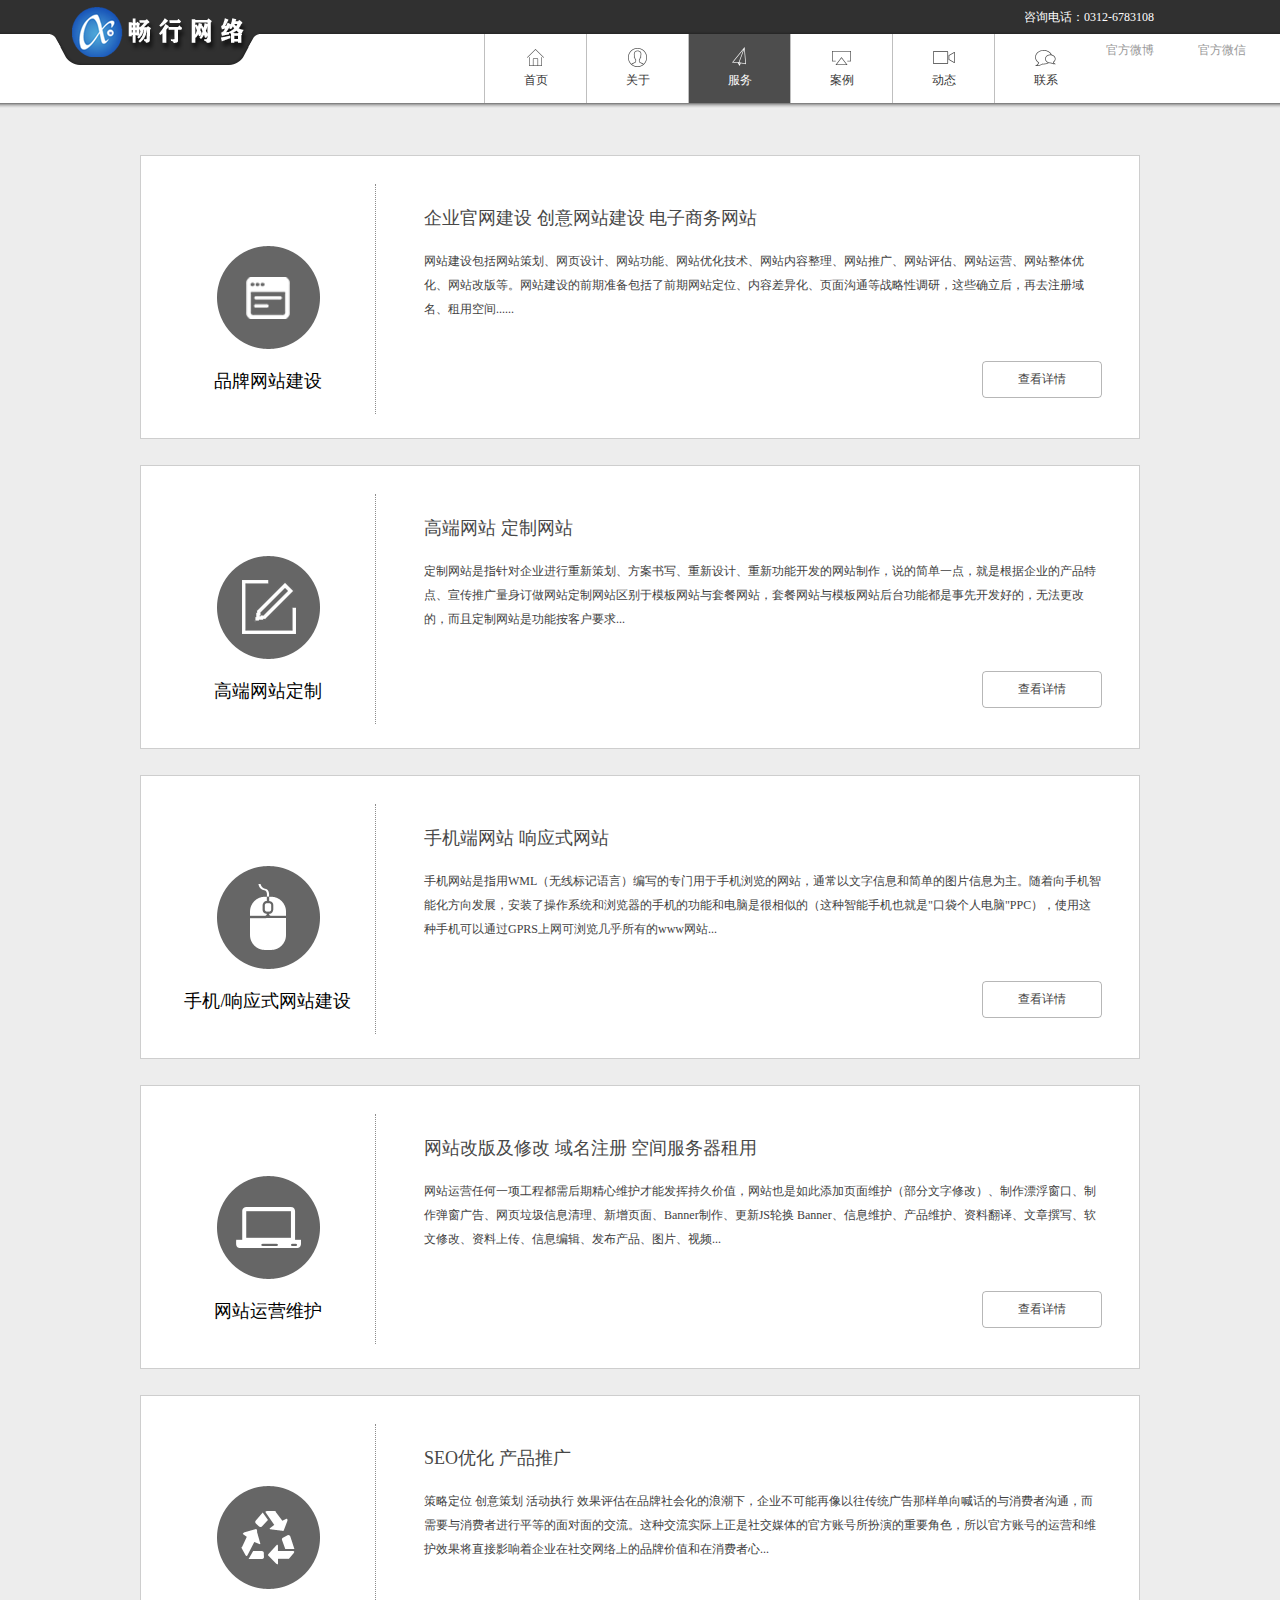
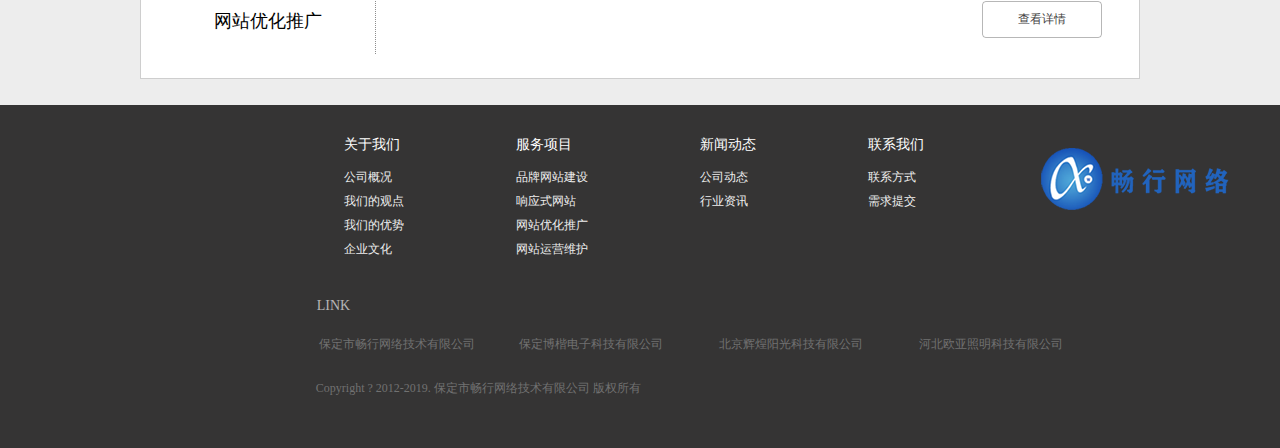
<file: service.html>
﻿<!DOCTYPE html>
<html>
<head>
    <meta charset="utf-8">
    <title>畅行网络—服务</title>
    <meta name="description" content="" />
    <link rel="stylesheet" type="text/css" href="css/page.css">
    <link rel="stylesheet" href="css/head.css">
    <link rel="stylesheet" href="css/footer.css">
    <link rel="stylesheet" href="css/backtop.css">
    <link rel="shortcut icon" href=" images/logo.ico">
    <script type="text/javascript" src="js/jquery-1.9.1.min.js"></script>
    <script type="text/javascript" src="js/tweenmax.min.js"></script>
    <script type="text/javascript" src="js/scrollbar.min.js"></script>
    <script type="text/javascript" src="js/page.js"></script>
    <script src="js/common.js" type="text/javascript"></script>
</head>
<body class="grey">
<div class="header">
  <div class="header_bar">
    <h1 class="logo"> <a href="index.html"><img src="picture/logo.png" title="首页" alt="首页" style="margin-top: -15px;"></a> </h1>
    <span style="margin-left:80%; line-height:34px;color:#fff;">咨询电话：0312-6783108</span>
    <ul id="social" class="social">
      <li class="slist"> <a class="sfocus" href="javascript:void(0);">官方微博</a>
        <div class="sqrcode_wrap"> <a class="sqrcode" href="javascript:void(0);"><img src="picture/weibo185.png" title="扫一扫"  alt="扫一扫" /></a> <a class="slink" href="javascript:void(0);">新浪微博</a> </div>
      </li>
      <li class="slist"> <a class="sfocus" href="javascript:void(0);">官方微信</a>
        <div class="sqrcode_wrap"> <a class="sqrcode" href="javascript:void(0);"><img src="picture/weixin185.png" title="扫一扫"  alt="扫一扫" /></a> <a class="slink" href="javascript:void(0);">微信</a> </div>
      </li>
    </ul>
  </div>
  <input type="hidden" value="3" id="hidTypeId" />
  <div id="menu" class="menu">
    <ul class="mwrap">
      <li class="mli"> <a href="index.html" class="mlink" id="topMenu1"> <span class="mico mico_home"><span class="micoi"></span></span> <span class="mname">首页</span> </a> </li>
      <li class="mli"> <a href="abouts.html" class="mlink curr" id="topMenu2"> <span class="mico mico_about"><span class="micoi"></span></span> <span class="mname">关于</span> </a> </li>
      <li class="mli"> <a href="service.html" class="mlink" id="topMenu3"> <span class="mico mico_service"><span class="micoi"></span></span> <span class="mname">服务</span> </a> </li>
      <li class="mli"> <a href="anli.html" class="mlink" id="topMenu4"> <span class="mico mico_case"><span class="micoi"></span></span> <span class="mname">案例</span> </a> </li>
      <li class="mli"> <a href="news.html" class="mlink" id="topMenu5"> <span class="mico mico_news"><span class="micoi"></span></span> <span class="mname">动态</span> </a> </li>
      <li class="mli"> <a href="contact.html" class="mlink" id="topMenu6"> <span class="mico mico_contact"><span class="micoi"></span></span> <span class="mname">联系</span> </a> </li>
    </ul>
    <div class="mshadow"></div>
  </div>
</div>
<script type="text/javascript">
        var typeid= document.getElementById("hidTypeId").value;
        
      for(var i = 1 ;i <= 6;i++)
      {
        if(i == typeid){
            document.getElementById("topMenu" + i).className="mlink curr";
        }else
        {
             document.getElementById("topMenu" + i).className="mlink";
        }
      }

    </script>
<div class="header_bg"></div>
<div class="serBody">
  <ul id="serlist" class="serlist">
    <li class="serli">
      <div class="serLeft">
        <div class="serlIco"><img src="picture/index_1.png" alt="企业官网建设 创意网站建设 电子商务网站" title="企业官网建设 创意网站建设 电子商务网站"></div>
        <h2 class="serlTitle">品牌网站建设</h2>
      </div>
      <div class="serRight">
        <div class="serLabel"><span>企业官网建设 创意网站建设 电子商务网站</span></div>
        <div class="serSum">网站建设包括网站策划、网页设计、网站功能、网站优化技术、网站内容整理、网站推广、网站评估、网站运营、网站整体优化、网站改版等。网站建设的前期准备包括了前期网站定位、内容差异化、页面沟通等战略性调研，这些确立后，再去注册域名、租用空间......</div>
        <div class="serCon">
          <p style="font-family:'Microsoft Yahei';background-color:#FFFFFF;"> &nbsp; &nbsp; &nbsp; &nbsp;网站建设包括网站策划、网页设计、网站功能、网站优化技术、网站内容整理、网站推广、网站评估、网站运营、网站整体优化、网站改版等。网站建设的前期准期网站定位、内容差异化、页面沟通等战略性调研，这些确立后，再去注册域名、租用空间。 </p>
          <p style="font-family:'Microsoft Yahei';background-color:#FFFFFF;"> <br />
          </p>
          <p style="font-family:'Microsoft Yahei';background-color:#FFFFFF;"> <span style="color:#454545;font-family:'Microsoft Yahei', 微软雅黑, Tahoma, Verdana, Arial, Helvetica, sans-serif;font-size:12px;line-height:24px;background-color:#FFFFFF;">&nbsp; &nbsp; &nbsp; 企业网站是大型集团面向新老客户、业界人士及全社会的窗口。集团网站通常将集团日常工作，及营销活动、技术支持、售后服务、物料采购、社会公共关系处理等结合。集团网站涵盖的工作类型多，信息量大，访问群体广，信息更新需要多个部门共同完成。集团网站有利于社会对企业的全面了解。</span><span style="color:#454545;font-family:'Microsoft Yahei', 微软雅黑, Tahoma, Verdana, Arial, Helvetica, sans-serif;line-height:24px;">&nbsp; &nbsp; &nbsp; &nbsp; &nbsp; &nbsp; &nbsp; &nbsp; &nbsp; &nbsp; &nbsp; &nbsp; &nbsp; &nbsp; &nbsp; &nbsp; &nbsp;</span> </p>
          <span style="line-height:24px;font-size:14px;color:#454545;font-family:'Microsoft Yahei', 微软雅黑, Tahoma, Verdana, Arial, Helvetica, sans-serif;background-color:#FFFFFF;"><span style="font-size:12px;">
          <h3 style="color:#454545;font-family:'Microsoft Yahei', 微软雅黑, Tahoma, Verdana, Arial, Helvetica, sans-serif;font-weight:normal;font-size:16px;background-color:#FFFFFF;"> <span style="font-size:12px;">&nbsp; &nbsp; &nbsp; </span><span style="font-size:12px;">我们始终认为好的设计</span><span style="font-size:12px;">是帮助企业展现自己最重要的一步，而网站设计的好坏直接取决于设计师的网页设计与制作经验。本公司网站设计师平均网页设计工作经验达到四年以上，他们拥有丰富的设计经验，有着自己独特的见解，会依据客户的要求，融入自己丰富的经验，给出适合客户的个性化方案和建议，从而为客户网站的完成起到真正的保障。</span> </h3>
          <p> <span style="font-size:12px;"><br />
            </span> </p>
          </span></span>
          <p style="font-family:'Microsoft Yahei';background-color:#FFFFFF;"> <span style="font-size:12px;">&nbsp; &nbsp; &nbsp; 品牌网站着重通过优秀设计，传达其品牌；需要良好的用户体验策划，提升访客体验；并最终提升综合互联网品牌影响力。本类型网站着重展示企业CI、传播品牌文化、提高品牌知名度。对于产品品牌众多的企业，可以单独建立各个品牌的独立网站，以便市场营销策略与网站宣传统一。</span> </p>
          <p style="font-family:'Microsoft Yahei';background-color:#FFFFFF;"> <br />
          </p>
          <p style="font-family:'Microsoft Yahei';background-color:#FFFFFF;"> <span style="font-size:12px;">&nbsp; &nbsp; &nbsp;企业电子商务网站以产品销售为目的，需要对运营情况和用户购买行为数据</span><span style="font-size:12px;">适时分析，制定个性化的营销网站建设方案</span><span style="font-size:12px;">进行新品介绍、主题活动、阶段主题推广的最好的形式。我们不但会根据客户需求进行创意</span><span style="font-size:12px;">制作，更利用社会化媒体营销的优势使Minisite被最大化的传播，达到最佳活动效果。</span><br />
            <br />
            <span style="font-size:12px;">&nbsp; &nbsp; &nbsp; 品牌网站着重通过优秀设计，传达其品牌；需要良好的用户体验策划，提升访客体验；并最终提升综合互联网品牌影响力。本类型网站着重展示企业CI、传播品牌文化、提高品牌知名度。对于产品品牌众多的企业，可以单独建立各个品牌的独立网站，以便市场营销策略与网站宣传统一。</span> </p>
        </div>
        <a class="serDet" href="javascript:void(0);"> <span class="serdLink">查看详情</span> <span class="serdHover">查看详情</span> </a> </div>
    </li>
    <li class="serli">
        <div class="serLeft">
          <div class="serlIco"><img src="picture/index_2.png" alt="高端网站    定制网站" title="高端网站    定制网站"></div>
          <h2 class="serlTitle">高端网站定制</h2>
        </div>
        <div class="serRight">
          <div class="serLabel"><span>高端网站    定制网站</span></div>
          <div class="serSum">定制网站是指针对企业进行重新策划、方案书写、重新设计、重新功能开发的网站制作，说的简单一点，就是根据企业的产品特点、宣传推广量身订做网站定制网站区别于模板网站与套餐网站，套餐网站与模板网站后台功能都是事先开发好的，无法更改的，而且定制网站是功能按客户要求...</div>
          <div class="serCon">
              <p class="p0"> 什么定制网站？ </p>
              <p class="p0" style="text-indent:18pt;"> 定制网站：针对企业进行重新策划、方案书写、重新设计、重新功能开发的网站制作，说的简单一点，就是根据企业的产品特点、宣传推广量身订做网站定制网站区别于模板网站与套餐网站，套餐网站与模板网站后台功能都是事先开发好的，无法更改的，而且定制网站是功能按客户要求开发的。 </p>
              <p class="p0"> 定制网站的好处 </p>
              <p class="p0">&nbsp; </p>
              <p class="p0"> 1.网站所有权<br/>&nbsp; &nbsp;&nbsp; &nbsp; &nbsp;归属于客户网站仅收取一次性的费用，但网站所有权归属于客户。日后便于维护自己的合法权益。 </p>
              <p class="p0"> 2.独特的风格<br/>&nbsp; &nbsp;&nbsp; &nbsp; &nbsp;网页的设计风格可依客户的需求量身打造。界面设计在吸引用户眼球方面扮演着举足轻重的角色。平庸的网站让人感觉乏味，而极具表现力的网站则让人眼前一亮，尤其在访问者访问几个平庸的网站后，更易产生的强烈的对比，从而有力的强化网站对访问者的感观印象。 </p>
              <p class="p0"> 3.优化技术<br/>&nbsp; &nbsp;&nbsp; &nbsp; &nbsp;根据目标用户的需求而优化你的网站，这正是量身定制的网站设计的最大优势。这种优化设计，能够充分吸引、鼓励目标用户去深入访问你的网站并购买你的产品。</p>
              <p class="p0"> 4.良好的扩展性<br/>&nbsp; &nbsp;&nbsp; &nbsp; &nbsp;很多定制站在不能满足我们业务范围的同时还不容易去修改，这就给我们造成一定的损失。而定制站是根据我们的产品、用户群、销售覆盖区域等情况量身制作，可以根据客户的情况作出调整，可以满足我们的业务需求。</p>
              <p class="p0"> 5.定制性<br/>&nbsp; &nbsp;&nbsp; &nbsp; &nbsp;在后端的管理系统功能上，可依客户的需求量身打造，使客户在管理上较为便利有效率。</p>
              <p class="p0"> <br />
              </p>
            <p style="font-family:'Microsoft Yahei';background-color:#FFFFFF;"> <br />
            </p>
          </div>
          <a class="serDet" href="javascript:void(0);"> <span class="serdLink">查看详情</span> <span class="serdHover">查看详情</span> </a> </div>
      </li>
    <li class="serli">
      <div class="serLeft">
        <div class="serlIco"><img src="picture/index_3.png" alt="微信网站 响应式网站 WAP网站" title="微信网站 响应式网站 WAP网站"></div>
        <h2 class="serlTitle">手机/响应式网站建设</h2>
      </div>
      <div class="serRight">
        <div class="serLabel"><span>手机端网站 响应式网站</span></div>
        <div class="serSum">手机网站是指用WML（无线标记语言）编写的专门用于手机浏览的网站，通常以文字信息和简单的图片信息为主。随着向手机智能化方向发展，安装了操作系统和浏览器的手机的功能和电脑是很相似的（这种智能手机也就是"口袋个人电脑"PPC），使用这种手机可以通过GPRS上网可浏览几乎所有的www网站...</div>
        <div class="serCon">
          <p style="font-family:'Microsoft Yahei';background-color:#FFFFFF;">
          <p class="p0"> &nbsp; &nbsp; &nbsp; 手机网站是指用WML（无线标记语言）编写的专门用于手机浏览的网站，通常以文字信息和简单的图片信息为主。随着向手机智能化方向发展，安装了操作系统和浏览器的手机的功能和电脑是很相似的（这种智能手机也就是"口袋个人电脑"PPC），使用这种手机可以通过GPRS上网可浏览几乎所有的www网站，无论网站是不是专门的wap网站，而且还可以安装专门为手机设计的程序，如手机炒股、QQ、MSN等。由于手机的屏幕尺寸和CPU处理能力有限，专门为手机进行优化的网站更为方便用户浏览。这也为网站设计提出了新的要求：网站要适应手机浏览。 </p>
          <p class="p0"> <br />
          </p>
          <p class="p0">
          </p>
          <p class="p0"> <br />
          </p>
          <p class="p0">
          <p class="p0"> 什么是响应式网站 </p>
          <p class="p0"> 不同设备，同一个后台，网站数据同步更新！ </p>
          <p class="p0" style="text-indent:18pt;"> 响应式网站：在网站开发过程中根据用户行为以及设备环境进行相应的操作和布局，使网站可针对不同平台、尺寸和定向进行智能化调整，实现了在智能手机和平板电脑等多种智能移动终端浏览效果的流畅，防止页面变形，并可在任一浏览终端进行网站数据的同步更新。 </p>
          <p class="p0" style="text-indent:18pt;">&nbsp; </p>
          <p class="p0"> 响应式网站的优势 </p>
          <p class="p0">&nbsp; </p>
          <p class="p0"> 1.响应式网站可兼容多个智能移动浏览终端，并自动适应其屏幕尺寸，风格统一，增加网站辨识度。 </p>
          <p class="p0"> 2.响应式网站所用的后台及数据库是统一的，即在电脑PC端编辑了网站内容后，手机、PAD等智能移动浏览终端能够同步显示修改之后的内容。网站数据的管理能够更加及时和便捷。 </p>
          <p class="p0"> 3.响应式网站中的特效能够更好地丰富手机等智能移动终端浏览的效果，提升网站技术品质。 </p>
          <p class="p0"> 4.响应式网站能够更好地发掘潜在客户群体，给网站带来更多访问流量。 </p>
          <p class="p0"> <br />
          </p>
          <p class="p0">
          </p>
          </p>
          </p>
          </p>
          <p style="font-family:'Microsoft Yahei';background-color:#FFFFFF;"> <br />
          </p>
        </div>
        <a class="serDet" href="javascript:void(0);"> <span class="serdLink">查看详情</span> <span class="serdHover">查看详情</span> </a> </div>
    </li>
    <li class="serli">
      <div class="serLeft">
        <div class="serlIco"><img src="picture/index_4.png" alt="网站改版及修改 域名注册 空间服务器租用" title="网站改版及修改 域名注册 空间服务器租用"></div>
        <h2 class="serlTitle">网站运营维护</h2>
      </div>
      <div class="serRight">
        <div class="serLabel"><span>网站改版及修改 域名注册 空间服务器租用</span></div>
        <div class="serSum">网站运营任何一项工程都需后期精心维护才能发挥持久价值，网站也是如此添加页面维护（部分文字修改）、制作漂浮窗口、制作弹窗广告、网页垃圾信息清理、新增页面、Banner制作、更新JS轮换 Banner、信息维护、产品维护、资料翻译、文章撰写、软文修改、资料上传、信息编辑、发布产品、图片、视频...</div>
        <div class="serCon">
          <p style="font-family:'Microsoft Yahei';background-color:#FFFFFF;"> <strong>网站运营</strong> </p>
          <p style="font-family:'Microsoft Yahei';background-color:#FFFFFF;"> <b><br />
            </b>任何一项工程都需后期精心维护才能发挥持久价值，网站也是如此<br />
            <br />
            <br />
            <strong>页面内容修改、添加</strong><br />
            <br />
            页面维护（部分文字修改）、制作漂浮窗口、制作弹窗广告、网页垃圾信息清理、新增页面、Banner制作、更新JS轮换 Banner、信息维护、产品维护、资料翻译、文章撰写、软文修改、资料上传、信息编辑、发布产品、图片优化及发布<br />
            <br />
            <strong>程序功能修改和维护</strong><br />
            <br />
            数据库导入导出、数据库备份、数据后台维护、网站紧急恢复 、故障恢复、查杀、清理木马后门、清理挂马、防止黑链、安全防护<br />
            <br />
            邮箱管理权在公司，保证重要业务资料不丢失；统一的邮箱账号后缀，有利于塑造企业形象；使用全球知名的MIRAPOINT超级反垃圾反病毒邮件系统，可靠性高达99.999%，免除垃圾、病毒邮件对您的烦扰。 </p>
          <p style="font-family:'Microsoft Yahei';background-color:#FFFFFF;"> <br />
          </p>
        </div>
        <a class="serDet" href="javascript:void(0);"> <span class="serdLink">查看详情</span> <span class="serdHover">查看详情</span> </a> </div>
    </li>
    <li class="serli">
      <div class="serLeft">
        <div class="serlIco"><img src="picture/index_5.png" alt="微信营销推广 SEO优化 产品推广" title="微信营销推广 SEO优化 产品推广"></div>
        <h2 class="serlTitle">网站优化推广</h2>
      </div>
      <div class="serRight">
        <div class="serLabel"><span> SEO优化 产品推广</span></div>
        <div class="serSum">策略定位    创意策划    活动执行    效果评估在品牌社会化的浪潮下，企业不可能再像以往传统广告那样单向喊话的与消费者沟通，而需要与消费者进行平等的面对面的交流。这种交流实际上正是社交媒体的官方账号所扮演的重要角色，所以官方账号的运营和维护效果将直接影响着企业在社交网络上的品牌价值和在消费者心...</div>
        <div class="serCon">
          <p style="font-family:'Microsoft Yahei';background-color:#FFFFFF;"> &nbsp; &nbsp; &nbsp; 根据社会热点或企业需求，策划和创意各种微信平台的活动，如促销活动、地理位置活动等，提升官方微信的关注度，促进销售和品牌影响力。<br />
            <br />
            <br />
            &nbsp; &nbsp; &nbsp; 策略定位 &nbsp; &nbsp;创意策划 &nbsp; &nbsp;活动执行 &nbsp; &nbsp;效果评估在品牌社会化的浪潮下，企业不可能再像以往传统广告那样单向喊话的与消费者沟通，而需要与消费者进行平等的面对面的交流。这种交流实际上正是社交媒体的官方账号所扮演的重要角色，所以官方账号的运营和维护效果将直接影响着企业在社交网络上的品牌价值和在消费者心中的品牌地位。<br />
            <br />
            <br />
            &nbsp; &nbsp; &nbsp; 结合产品特性与网民兴趣点，运用创新的活动形式吸引受众产生兴趣；参与者在遵守活动设定的前提下，引导、调动他们的创意能力与其他人娱乐、交流；在轻松环境中理解产品内涵、品牌理念，从而产生对产品、品牌的高度好感甚至崇拜；从而引发长期的对于朋友、亲属等有亲密关系的角色，进行的主动口碑传播。<br />
            <br />
            &nbsp; &nbsp; &nbsp;&nbsp;搜索优化是让网站在进行搜索关键字中获得较好排名，提高网站曝光率，从而赢得更多潜在客户。迈若将客户自身特性及要求，以最小的投入，获最大的来自搜索引擎的访问量。 </p>
          <p style="font-family:'Microsoft Yahei';background-color:#FFFFFF;"> <br />
          </p>
        </div>
        <a class="serDet" href="javascript:void(0);"> <span class="serdLink">查看详情</span> <span class="serdHover">查看详情</span> </a> </div>
    </li>
  </ul>
</div>
<div id="serDetaile" class="serDetaile"> <a href="javascript:void(0);" class="sdCloseBtn"></a>
  <h4 class="sdTitle">高端品牌网站建设</h4>
  <div class="sdContent">
    <div class="sdContentInner"></div>
  </div>
</div>
<div id="mask" class="mask"></div>
<div class="webSite">
    <ul class="wsLink" >
        <li class="wslList" style="margin-left:50px;"> <a  class="wslName" href="abouts.html"><span>关于我们</span></a> 

            <ul class="wslcQuery">
                <li> <a>公司概况</a>
                </li>
                <li> <a>我们的观点</a>
                </li>
                <li> <a>我们的优势</a>
                </li>
                <li> <a>企业文化</a>
                </li>
            </ul>
        </li>
        <li class="wslList"><a  class="wslName" href="abouts.html"><span>服务项目</span>

            <ul class="wslcQuery">
                <li> <a>品牌网站建设</a>
                </li>
                <li> <a>响应式网站</a>
                </li>
                <li> <a>网站优化推广</a>
                </li>
                <li> <a>网站运营维护</a>
                </li>
            </ul>
        </li>
        <li class="wslList"><a  class="wslName" href="news.html"><span>新闻动态</span>

            <ul class="wslcQuery">
                <li> <a>公司动态</a>
                </li>
                <li> <a>行业资讯</a>
                </li>
            </ul>
        </li>
        <li class="wslList"><a  class="wslName" href="contact.html"><span>联系我们</span>

            <ul class="wslcQuery">
                <li> <a>联系方式</a>
                </li>
                <li> <a>需求提交</a>
                </li>
            </ul>
        </li>
        <li class="wslList">
                <ul  class="wslcQuery">
                        <li><span class="wscKey"><img src="picture/index_hezuo6.png" alt=""></span>
                        </li>
                </ul>
        </li>
       
    </ul>     
<div class="textLink">

    <div class="back">
            <div class="tlHeader">友情链接 <span class="tlNameEn">/ LINK</span></div>
    </div>
    
    <ul class="linkQuery">
        <li><a href='http://www.bdgp-led.com/' target='_blank'>保定市畅行网络技术有限公司</a> 
        </li>
        <li><a href='https://www.11467.com/qiye/33601816.htm' target='_blank'>保定博楷电子科技有限公司</a> 
        </li>
        <li><a href='http://www.bdgp-led.com/' target='_blank'>北京辉煌阳光科技有限公司</a> 
        </li>
        <li><a href='http://www.bdgp-led.com/' target='_blank'>河北欧亚照明科技有限公司</a> 
        </li>
    </ul>
    <!-- <div class="fengexian"></div> -->
    <div class="footerWrap">
        <p>Copyright ? 2012-2019.    保定市畅行网络技术有限公司  版权所有</p>
    </div>
</div>
</div>
<div class="footer"> 
    <div id="backTop" class="backTop">  <a class="btqrShow" style="background-image:none;text-align:center;color:#fff;font-size:18px;line-height:66px;text-decoration:none;" href="tencent://message/?uin=763976120">客服</a>
        <div id="btqrImg" class="btqrImg">
            <img src="picture/qq172.png" alt="返回顶部" title="返回顶部">
        </div>
        <a id="btqrShow" class="btqrShow" href="javascript:void(0);"></a>
        <a id="btBtn" class="btBtn" href="javascript:void(0);"></a>
    </div>
</html>
</file>
<file: css/head.css>
/* 
* @Author: Administrator
* @Date:   2019-08-07 16:21:03
* @Last Modified by:   Administrator
* @Last Modified time: 2019-08-07 16:21:14
*/
/*头部开始*/
.header{position: fixed; left: 0; right: 0; z-index: 999; height: 103px; width: 100%; min-width: 1000px; }
.header_bg{height: 103px; background: #ffffff; }
.header_bar{position: relative; z-index: 9; height: 34px; background: #303030 url(../images/menu_shadow_top.png) repeat-x center bottom; }
.logo{position: absolute; left: 50px; top: 0; height: 43px; width: 209px; padding: 22px 0 0; background: url(../images/logo_bg.png) no-repeat center bottom; text-align: center; font-size: 0; line-height: 0; }
.social{float: right; padding: 8px 0 6px; }
.slist{position: relative; float: left; z-index: 0; }
.slist.active{z-index: 9; }
.sfocus{margin: 0 18px 0 10px; padding: 0 16px 0 0; background: url(../images/header_arrow.png) no-repeat right center; color: #999999; text-decoration: none; }
.slist.active .sfocus{background-image: url(../images/header_arrow_hover.png); color: #ffffff; }
.sqrcode_wrap{display: none; position: absolute; top: 0px; right: 0; opacity: 0.8; filter: alpha( opacity = 80 ); width: 200px; height: 229px; padding: 25px 4px 4px; background: url(../images/qr_code_shadow.png) no-repeat center bottom; text-align: center; }
.sqrcode{display: block; cursor: default; padding: 8px 0 4px; font-size: 0; line-height: 0; }
.slink{display: block; cursor: default; color: #676767; text-decoration: none; line-height: 24px; }

.menu{position: relative; height: 69px; background: #ffffff; }
.mshadow{position: absolute; bottom: -5px; left: 0; right: 0; clear: both; height: 5px; background: url(../images/menu_shadow_bottom.png) repeat-x left bottom; }
.mwrap{float: right; }
.mli{float: left; height: 69px; border-left: 1px solid #bfbfbf; }
.mlink{display: block; width: 101px; height: 45px; padding: 12px 0; background: #ffffff; text-align: center; text-decoration: none; }
.mlink.curr{background: #4d4d4d; }
.mico{position: relative; display: block; width: 24px; height: 24px; margin: 0 auto; overflow: hidden;  }
.micoi{position: absolute; top: 0; left: 0; width: 24px; height: 432px; background: url(../images/menu_ico.png) no-repeat center center; }
.mname{line-height: 20px; color: #373737; }
.curr .mname{color: #ffffff; }
.mico_home .micoi{top: 0; }
.curr .mico_home .micoi{top: -48px; }
.mico_about .micoi{top: -72px; }
.curr .mico_about .micoi{top: -120px; }
.mico_service .micoi{top: -144px; }
.curr .mico_service .micoi{top: -192px; }
.mico_case .micoi{top: -216px; }
.curr .mico_case .micoi{top: -264px; }
.mico_news .micoi{top: -288px; }
.curr .mico_news .micoi{top: -336px; }
.mico_contact .micoi{top: -360px; }
.curr .mico_contact .micoi{top: -408px; }
/*头部结束*/
</file>
<file: css/footer.css>
footer*/
.footer{background-color: #232323; }
.footerWrap{overflow: hidden; width: 100%; margin: 0 auto; padding: 20px 0 16px; line-height: 24px; color: #717171; }
/*footer*/
.footerWrap p{ margin-left:47px;
}
/*图片友链开始*/
.picLink{overflow: hidden; width: 1001px; height: 78px; margin: 0 auto 18px; border: 1px solid #eaeaea; border-left: none; }
.plQuery{overflow: hidden; height: 78px; }
.plList{float: left; width: 199px; height: 78px; border-left: 1px solid #eaeaea; }
.plList a{display: block; position: relative; width: 199px; height: 78px; font-size: 0; line-height: 0; }
.plGrey{position: absolute; left: 0; top: 0; z-index: 9; }
.plColor{position: absolute; left: 0; top: 0; z-index: 1; }
/*图片友链结束*/

/*底部网站地图开始*/
.webSite{width: 100%; margin: 0 auto;  overflow: hidden; padding: 28px 0 32px; background: #353434; }
.wsLink{width:1004px;overflow: hidden; float: left;margin-left:23%; }
.wslList{float: left; margin: 0 50px 0 62px;}

.wslName{font-size: 14px; color: #ffffff; line-height: 24px; }
.wslcQuery{height: 128px; padding: 8px 0 0; }
/* .wslcQuery li{ } */
.wslcQuery a{line-height: 24px; color: #eeeeee;  text-decoration: none; }

.wsContact{float: left; padding: 25px 0 0 30px; color: #000000; font-size: 16px; line-height: 28px; }
.wsContact li{overflow: hidden; }
.wscKey{float: left;}
.wscVal{float: left; color: #2568c0; }
/*底部网站地图结束*/

/*文字友情链接开始*/
.textLink{width:100%;margin-left:21%; border-top: none; background: #353434; }
.back{width:998px;background:#353434;margin-left: 30px;}
.tlHeader{ width: 998px; padding: 8px 0 14px 18px; font-size: 14px; color: #ccc; line-height: 25px; }
.tlHeader span{width:1001px;}
.fengexian{margin-left:-21%;background:linear-gradient(to left,#efefef,#b6b6b6,#efefef);height:1px;margin-top:200px;}
.tlNameEn{color: #b6b6b6; }
.linkQuery{width:1000px;overflow: hidden;margin-left: 20px; }
.linkQuery li{ float: left; margin: 0 0px 0 30px;width:170px; }
.linkQuery a{color: #717171; text-decoration: none; line-height: 24px;display: block; }
.linkQuery a:hover{color: #fff; }
/*文字友情链接结束
</file>
<file: css/backtop.css>
/* 
* @Author: Administrator
* @Date:   2019-08-07 16:14:22
* @Last Modified by:   Administrator
* @Last Modified time: 2019-08-07 16:14:37
*/
/*返回顶部*/
.backTop{display: none; opacity: 0; position: fixed; bottom: 100px; right: 15px; }
.btqrImg{display: none; position: absolute; opacity: 0; top: 0px; right: 69px; width: 0; height: 0; padding: 4px; background: #424242; font-size: 0; line-height: 0; overflow: hidden; }
.btqrImg img{width: 100%; height: 100%; }
.btqrShow{display: block; width: 69px; height: 66px; border-bottom: 1px solid #696969; background: #424242 url(../images/back_top_qrico.png) no-repeat center center; }
.btBtn{display: block; width: 69px; height: 61px; background: #424242 url(../images/back_top_arrow.png) no-repeat center center; }
</file>
<file: css/common.css>
@charset "utf-8";
body,ul,ol,h1,h2,h3,h4,h5,h6,p,input,select,textarea,dl,dd{margin: 0;padding: 0;}
ul,ol{list-style: none;}
input,select,textarea{background-color: transparent; border: none; outline: none;}
textarea{resize: none;}
img{border: none; vertical-align: top;}
a{text-decoration: none;}

.clearfix:after,.clearfix:before{content: "";display: table;}
.clearfix:after{clear: both;}
.clearfix{*zoom:1;}
.fl{float: left;}  .fr{float: right;}
.gwidth{
	width: 1004px;
	margin-left: auto;
	margin-right: auto;
	padding-top:150px;
}
</file>
<file: css/news.css>
.new1{
	height: 700px;
}
.news1 h1{
	text-align: center;
    margin-bottom: 20px;
}
.news1 p{
	margin-bottom: 50px;
    line-height: 30px;
    text-indent: 2em;
}
.fade_left {
            animation-name: fade_left;
            -webkit-animation-name: fade_left;
        }
        .fade_block {
            animation-duration: 0.5s;
            animation-timing-function: ease-in;
            animation-fill-mode: both;
            -webkit-animation-duration: 0.5s;
            -webkit-animation-timing-function: ease-in;
            -webkit-animation-fill-mode: both;
        }
        @keyframes fade_left {
            0% {
                opacity: 0;
                transform: translateX(-20px);
                -webkit-transform: translateX(-20px);
            }
            100% {
                opacity: 1;
                transform: translateX(0px);
                -webkit-transform: translateX(0px);
            }
        }
.fy{
    height: 100px;
}
.left{
    float: left
}
.right{
    float: right
}
.fy a{
    color: red;
    font-weight: bold;
}
</file>
<file: css/page.css>
﻿/*YUI 3.17.2 css reset*/
html{color:#000;background:#FFF}body,div,dl,dt,dd,ul,ol,li,h1,h2,h3,h4,h5,h6,pre,code,form,fieldset,legend,input,textarea,p,blockquote,th,td{margin:0;padding:0}table{border-collapse:collapse;border-spacing:0}fieldset,img{border:0;},address,caption,cite,code,dfn,em,strong,th,var{font-style:normal;font-weight:normal}ol,ul{list-style:none}caption,th{text-align:left}h1,h2,h3,h4,h5,h6{font-size:100%;font-weight:normal}q:before,q:after{content:''}abbr,acronym{border:0;font-variant:normal}sup{vertical-align:text-top}sub{vertical-align:text-bottom}input,textarea,select{font-family:inherit;font-size:inherit;font-weight:inherit;*font-size:100%}legend{color:#000}#yui3-css-stamp.cssreset{display:none}

/*base*/
body{font-size: 12px; font-family: "Microsoft Yahei"; }
.grey{background-color: #ededed; }
.red{color: #e21326; }
.textIndent{text-indent: 2em; }
.fs14{font-size: 14px; }
h1{ font-size:36px;font-weight:bold;}
h3{font-size:22px; font-weight:bold;}
a{text-decoration:none;}
.clearfix:after {visibility: hidden; display: block; font-size: 0; content: " "; clear: both; height: 0; }
/*scrollbar*/
.mCustomScrollbar{ -ms-touch-action: none; touch-action: none; /* MSPointer events - direct all pointer events to js */ }
.mCustomScrollbar.mCS_no_scrollbar{ -ms-touch-action: auto; touch-action: auto; }
.mCustomScrollBox{ /* contains plugin's markup */ position: relative; overflow: hidden; height: 100%; max-width: 100%; outline: none; direction: ltr; }
.mCSB_container{ /* contains the original content */ overflow: hidden; width: auto; height: auto; }
/*VERTICAL SCROLLBAR */
.mCSB_inside > .mCSB_container{ margin-right: 30px; }
.mCSB_container.mCS_no_scrollbar_y.mCS_y_hidden{ margin-right: 0; } /* non-visible scrollbar */
.mCS-dir-rtl > .mCSB_inside > .mCSB_container{ /* RTL direction/left-side scrollbar */ margin-right: 0; margin-left: 30px; }
.mCS-dir-rtl > .mCSB_inside > .mCSB_container.mCS_no_scrollbar_y.mCS_y_hidden{ margin-left: 0; } /* RTL direction/left-side scrollbar */
.mCSB_scrollTools{ /* contains scrollbar markup (draggable element, dragger rail, buttons etc.) */ position: absolute; width: 16px; height: auto; left: auto; top: 0; right: 0; bottom: 0; }
.mCSB_outside + .mCSB_scrollTools{ right: -26px; } /* scrollbar position: outside */
.mCS-dir-rtl > .mCSB_inside > .mCSB_scrollTools, 
.mCS-dir-rtl > .mCSB_outside + .mCSB_scrollTools{ /* RTL direction/left-side scrollbar */ right: auto; left: 0; }
.mCS-dir-rtl > .mCSB_outside + .mCSB_scrollTools{ left: -26px; } /* RTL direction/left-side scrollbar (scrollbar position: outside) */
.mCSB_scrollTools .mCSB_draggerContainer{ /* contains the draggable element and dragger rail markup */ position: absolute; top: 0; left: 0; bottom: 0; right: 0;  height: auto; }
.mCSB_scrollTools a + .mCSB_draggerContainer{ margin: 20px 0; }
.mCSB_scrollTools .mCSB_draggerRail{ width: 2px; height: 100%; margin: 0 auto; -webkit-border-radius: 16px; -moz-border-radius: 16px; border-radius: 16px; }
.mCSB_scrollTools .mCSB_dragger{ /* the draggable element */ cursor: pointer; width: 100%; height: 30px; /* minimum dragger height */ z-index: 1; }
.mCSB_scrollTools .mCSB_dragger .mCSB_dragger_bar{ /* the dragger element */ position: relative; width: 4px; height: 100%; margin: 0 auto; -webkit-border-radius: 16px; -moz-border-radius: 16px; border-radius: 16px; text-align: center; }
.mCSB_scrollTools_vertical.mCSB_scrollTools_onDrag_expand .mCSB_dragger.mCSB_dragger_onDrag_expanded .mCSB_dragger_bar, 
.mCSB_scrollTools_vertical.mCSB_scrollTools_onDrag_expand .mCSB_draggerContainer:hover .mCSB_dragger .mCSB_dragger_bar{ width: 12px; /* auto-expanded scrollbar */ }
.mCSB_scrollTools_vertical.mCSB_scrollTools_onDrag_expand .mCSB_dragger.mCSB_dragger_onDrag_expanded + .mCSB_draggerRail, 
.mCSB_scrollTools_vertical.mCSB_scrollTools_onDrag_expand .mCSB_draggerContainer:hover .mCSB_draggerRail{ width: 8px; /* auto-expanded scrollbar */ }
.mCSB_scrollTools .mCSB_buttonUp,
.mCSB_scrollTools .mCSB_buttonDown{display: block; position: absolute; height: 20px; width: 100%; overflow: hidden; margin: 0 auto; cursor: pointer; }
.mCSB_scrollTools .mCSB_buttonDown{ bottom: 0; }


/*头部开始*/
.header{position: fixed; left: 0; right: 0; z-index: 999; height: 103px; width: 100%; min-width: 1000px; }
.header_bg{height: 103px; background: #ffffff; }
.header_bar{position: relative; z-index: 9; height: 34px; background: #303030 url(../images/menu_shadow_top.png) repeat-x center bottom; }
.logo{position: absolute; left: 50px; top: 0; height: 43px; width: 209px; padding: 22px 0 0; background: url(../images/logo_bg.png) no-repeat center bottom; text-align: center; font-size: 0; line-height: 0; }
.social{float: right; padding: 8px 0 6px; }
.slist{position: relative; float: left; z-index: 0; }
.slist.active{z-index: 9; }
.sfocus{margin: 0 18px 0 10px; padding: 0 16px 0 0; background: url(../images/header_arrow.png) no-repeat right center; color: #999999; text-decoration: none; }
.slist.active .sfocus{background-image: url(../images/header_arrow_hover.png); color: #ffffff; }
.sqrcode_wrap{display: none; position: absolute; top: 0px; right: 0; opacity: 0.8; filter: alpha( opacity = 80 ); width: 200px; height: 229px; padding: 25px 4px 4px; background: url(../images/qr_code_shadow.png) no-repeat center bottom; text-align: center; }
.sqrcode{display: block; cursor: default; padding: 8px 0 4px; font-size: 0; line-height: 0; }
.slink{display: block; cursor: default; color: #676767; text-decoration: none; line-height: 24px; }

.menu{position: relative; height: 69px; background: #ffffff; }
.mshadow{position: absolute; bottom: -5px; left: 0; right: 0; clear: both; height: 5px; background: url(../images/menu_shadow_bottom.png) repeat-x left bottom; }
.mwrap{float: right; }
.mli{float: left; height: 69px; border-left: 1px solid #bfbfbf; }
.mlink{display: block; width: 101px; height: 45px; padding: 12px 0; background: #ffffff; text-align: center; text-decoration: none; }
.mlink.curr{background: #4d4d4d; }
.mico{position: relative; display: block; width: 24px; height: 24px; margin: 0 auto; overflow: hidden;  }
.micoi{position: absolute; top: 0; left: 0; width: 24px; height: 432px; background: url(../images/menu_ico.png) no-repeat center center; }
.mname{line-height: 20px; color: #373737; }
.curr .mname{color: #ffffff; }
.mico_home .micoi{top: 0; }
.curr .mico_home .micoi{top: -48px; }
.mico_about .micoi{top: -72px; }
.curr .mico_about .micoi{top: -120px; }
.mico_service .micoi{top: -144px; }
.curr .mico_service .micoi{top: -192px; }
.mico_case .micoi{top: -216px; }
.curr .mico_case .micoi{top: -264px; }
.mico_news .micoi{top: -288px; }
.curr .mico_news .micoi{top: -336px; }
.mico_contact .micoi{top: -360px; }
.curr .mico_contact .micoi{top: -408px; }
/*头部结束*/

.banner{position: relative; height: 570px; overflow: hidden; }
.bwrap{position: relative; z-index: 0; }
.bquery{position: relative; z-index: 0; height: 570px; }
.blist{display: none; position: absolute; top: 0; left: 0; z-index: 0; height: 570px; font-size: 0; line-height: 0; }
.blist a{display: block; position: absolute; left: 0; top: 0; }
/* .blist img{ } */
/*.bannerTmpBox{display: none; position: absolute; left: 0; top: 0; z-index: 9; height: 570px; }
.bannerTmpBox a{position: absolute; overflow: hidden; font-size: 0; line-height: 0; }
.bannerTmpBox a img{position: absolute; }*/
.bfilter{position: absolute; top: 0; left: 0; z-index: 9; width: 100%; height: 570px; font-size: 0; line-height: 0; }
.bfilter a{position: absolute; top: 0; left: 0; width: 5%; height: 570px; overflow: hidden; }
.bfilter a img{position: absolute; left: 0; top: 0; }

.bctrl{position: absolute; bottom: 24px; left: 0; z-index: 9; width: 100%; height: 24px; }
.bctrli{text-align: center; font-size: 0; line-height: 0; }
.bctrli a{display: inline-block; width: 24px; height: 24px; margin: 0 3px; background: url(../images/banner_control.png) no-repeat left center; }
.bctrli a:hover,
.bctrli a.curr{background-position: right center; }
.bctrli a{*display: inline; *zoom: 1; }

/*服务范围类别开始*/
.service{width: 1000px; margin: 0 auto; padding: 0 0 47px; }
.serQuery{margin: 0 0 0 -14px; width: 1028px; height: 346px; overflow: hidden; padding: 50px 0 0; overflow: hidden; }
.serLi{position: relative; float: left; width: 229px; height: 346px; margin: 0 14px; }
.serWrap{position: absolute; top: 0; left: 0; width: 227px; height: 344px; border: 1px solid #cecece; }
.serIco{width: 102px; height: 103px; margin: 24px auto 0; background: #1c0469 url(../images/service_ico_circle.png) no-repeat center center; font-size: 0; line-height: 0; text-align: center; }
.serTitle{margin: 16px 0 4px; line-height: 28px; font-size: 18px; color: #000000; text-align: center; }
.serIntro{padding: 0 0 16px; text-align: center; line-height: 24px; color: #484848; }
.serLink{width: 192px; margin: 0 auto; border-top: 1px dotted #8d8d8d; padding: 21px 0 0; }
.serBtn{display: block; position: relative; width: 120px; height: 37px; overflow: hidden; margin: 0 auto; line-height: 36px; text-align: center; }
.serBtnLink,
.serBtnHover{position: absolute; top: 0; left: 0; width: 120px; height: 37px; background: url(../images/service_button.png) no-repeat center top; }
.serBtnLink{z-index: 1; background-position: center top; color: #3f3f3f; }
.serBtnHover{z-index: 0; background-position: center center; color: #ffffff; }
/*服务范围类别结束*/

/*案例 关于 新闻 开始*/
.introShow{margin: 0 0 19px; background: #ebebeb; }

/*案例开始*/
.icaseWrap{width: 1000px; margin: 0 auto; padding: 24px 0 16px; }
.icaseHeader{height: 36px; overflow: hidden; padding: 0 0 12px; }
.icaseDetLink{float: right; width: 78px; height: 28px; margin: 4px 0 0; padding: 0 18px 0 0; background: #cbcbcb url(../images/case_more_arrow.png) no-repeat 70px center; line-height: 28px; color: #ffffff; text-align: center; text-decoration: none; }
.icaseName{float: left; height: 24px; padding: 12px 0 0 110px; background: url(../images/case_title.png) no-repeat left center; line-height: 20px; font-size: 14px; }
.icaseBody{overflow: hidden; }

.icaseLeft{position: relative; float: left; width: 402px; overflow: hidden; padding: 20px 0 0; background: #ffffff; }
.icaseLeftTitle{height: 28px; padding: 0 0 0 18px; color: #858585; line-height: 28px; font-size: 15px; }
.icaseLeftIntro{position: relative; margin: 16px 0 0; }
.icasebPrev,
.icasebNext{position: absolute; z-index: 9; top: 120px; width: 31px; height: 31px; background: url(../images/case_control.png) no-repeat; }
.icasebPrev{left: 0; background-position: left bottom; }
.icasebPrev:hover{background-position: left top; }
.icasebNext{right: 0;  background-position: right bottom; }
.icasebNext:hover{background-position: right top; }
.icaseBanner{position: relative; z-index: 0; height: 441px; }
.icasebli{position: absolute; left: 0; top: 0; width: 402px; }
.icasePic{display: block; width: 402px; height: 259px; overflow: hidden; font-size: 0; line-height: 0; }
.icaseInfo{border-bottom: 1px solid #ececec; padding: 19px 21px 7px; }
.icaseTitle{line-height: 28px; font-size: 18px; color: #353535; }
.icaseDate{line-height: 22px; font-size: 14px; color: #adadad; }
.icaseIntro{padding: 20px; line-height: 20px; color: #868686; }

.icaseRight{float: right; width: 598px; overflow: hidden; }
.icaserQuery{float: left; width: 284px; margin: 0 0 14px 15px; padding: 8px 0 0; background: #ffffff; }
.icaserTitle{display: block; padding: 0 0 0 15px; font-size: 14px; color: #353535; line-height: 24px; text-decoration: none; }
.icaserDate{display: block; padding: 0 0 0 15px; line-height: 20px; color: #adadad; }
.icaserPic{position: relative; width: 284px; height: 180px; overflow: hidden; margin: 13px 0 0; font-size: 0; line-height: 0; }
/*案例结束*/

.iaAndn{width: 1000px; margin: 0 auto; padding: 0 0 46px; overflow: hidden; }
/*关于开始*/
.iabout{float: left; width: 402px; height: 550px; margin: 0 1px 0 0; background: #ffffff; overflow: hidden; }
.iaHeader{position: relative; z-index: 9; height: 54px; border-bottom: 1px solid #eaeaea; }
.iaPrev,
.iaNext{position: absolute; top: 11px; width: 33px; height: 33px; background: #bbbbbb url(../images/about_control.png) no-repeat; }
.iaPrev{right: 51px; background-position: left center; }
.iaNext{right: 17px; background-position: right center; }
.iaPrev:hover,
.iaNext:hover{background-color: #606060; }
.iaQuery{position: relative; z-index: 0; height: 325px; width: 402px; }
.iaList{position: absolute; height: 225px; width: 402px; background: #ffffff; }
.iaName{position: absolute; top: -55px; left: 0; height: 32px; width: 379px; padding: 11px 0 11px 23px; }
.iaNameEn{font-size: 24px; color: #777777; line-height: 32px; }
.iaNameCn{margin: 0 0 0 8px; color: #9c9c9c; line-height: 20px; vertical-align: 2px; }
.iaBody{height: 500px; }
.iaPic{position: absolute; left: 20px; top: 25px; width: 365px; height: 300px; font-size: 0; line-height: 0;  }
.iaPicMask{position: absolute; left: 0; right: 0; bottom: 0; height: 36px; opacity: 0.8; filter: alpha( opacity = 80 ); background: #000000; }
.iaPicName{position: absolute; left: 0; right: 0; bottom: 0; padding: 0 10px; font-size: 12px; line-height: 36px; color: #ffffff; }
.iaIntro{position: absolute; right: 14px; top: 345px; width: 365px; }
.iaTitle{font-size: 16px; color: #515151; line-height: 24px; }
.iaContent{padding: 15px 0 0; line-height: 24px; color: #515151; }
.iaCtrl{height:500px; padding: 19px 14px 0 0; text-align: right; }
.iaCtrl a{display: inline-block; width: 11px; height: 11px; margin: 0 3px; background: #e0e0e0; }
.iaCtrl a{*display: inline; *zoom: 1;}
.iaCtrl a:hover,
.iaCtrl a.curr{background: #4b4b4b; }
/*关于结束*/

/*新闻开始*/
.iNews{float: left; width: 597px; height: 550px; background: #ffffff; }
.inHeader{height: 54px; padding: 0 0 0 28px; }
.inMore{float: right; width: 72px; height: 54px; border-left: 1px solid #eaeaea; background: #ffffff; text-align: center; line-height: 54px; color: #5f5f5f; font-size: 14px; text-decoration: none; }
.inMore:hover{/*background: #545454;*/ color: #304695;  }
.inPrev,
.inNext{float: right; width: 56px; height: 54px; border-left: 1px solid #eaeaea; background: #ffffff url(../images/news_control.png) no-repeat; }
.inPrev{background-position: left bottom; }
.inNext{background-position: right bottom; }
.inPrev:hover{/*background-color: #545454;*/ background-position: left top; }
.inNext:hover{/*background-color: #545454;*/ background-position: right top; }

.inNameEn{font-size: 24px; color: #777777; line-height: 54px; }
.inNameCn{margin: 0 0 0 8px; color: #9c9c9c; line-height: 20px; vertical-align: 2px; }

.inQueryWrap{position: relative; width: 598px; height:700px; overflow: hidden; }
.inQuery{position: absolute; left: 0; top: 0; width: 1196px; height: 700px; }
.inList{position: relative; height: 112px; width: 486px; border-top: 1px solid #eaeaea; padding: 26px 0 0px 112px; }
.inList.inListTop{position: absolute; left: 598px; top : 0; }
.inList.inListBottom{position: absolute; left: 598px; top : 139px; }
.inLableDate{position: absolute; top: 26px; left: 28px; width: 65px; height: 73px; background-color: #9b9b9b; color: #ffffff; text-align: center; }
.indDay{display: block; height: 45px; font-size: 36px; line-height: 45px; border-bottom: 1px dotted #ffffff; }
.indMonth{display: block; font-size: 14px; line-height: 24px; }
.inDate{position: absolute; right: 28px; top: 28px; line-height: 24px; color: #b6b6b6; }
.inTitle{font-size: 14px; line-height: 28px; color: #393939; text-decoration: none; }
.inList:hover .inTitle{color:#1c0469;    }
.inList:hover .inLableDate{ color:  #fff;background-color: #1c0469;  }
.inIntro{padding: 10px 28px 0 0; line-height: 20px; color: #868686; }
/*新闻结束*/
/*案例 关于 新闻 结束*/

/*分页开始*/
/* 分页 */
/*2014-08-13 new page*/
.sort-page {
    text-align: center;
    padding-bottom: 2px;
    }
    .sort-page a {
    display: -moz-inline-stack;
    display: inline-block;
    vertical-align: middle;
    zoom: 1;
    }
    .sort-page .page_yes{
    background: #1c0469;
    border-color: #1c0469;
    color: #fff;
    }
    .sort-page a.page-btn-dis {
    border-color: #ededed;
    color: #bcbcbc;
    cursor: default!important;
    background-color: #e3e3e3!important;
    }
    .sort-page .page-pre-btn,.sort-page .page-next-btn,.sort-page a {
    height: 38px;
    line-height: 38px;
    width: 78px;
    background: #fff;
    font-size: 16px;
    border: 1px solid #d9d9d9;
    color: #333;
    text-align: center;
    position: relative;
    -webkit-border-radius: 2px;
    -moz-border-radius: 2px;
    -ms-border-radius: 2px;
    -o-border-radius: 2px;
    border-radius: 2px;
    margin-right: 3px;
    }
    .sort-page a.page:hover{background: #f1f1f1;}
    
/*新闻页开始*/
.nqBody{width: 1000px; margin: 38px auto 0; padding: 0 0 40px;  }

.nqType{position: relative; overflow: hidden; height: 54px; margin: 0 0 28px; padding: 0 0 0 20px; background: #ffffff; }
.nqtWrap{float: right; overflow: hidden; }
.nqtWrap li{float: left; }
.nqtWrap li a{display: block; height: 51px; padding: 0 23px; border-bottom: 3px solid #ffffff; line-height: 54px; color: #505050; text-decoration: none; }
.nqtWrap li a:hover{ /*border-bottom-color: #e21326;*/ color: #e21326 }
.nqpNameCn{line-height: 54px; color: #555555; font-size: 14px; }
.nqpNameEn{margin: 0 0 0 4px; line-height: 54px; color: #c6c6c6; font-size: 14px; }
.nqUnderline{position: absolute; bottom: 0; right: 0; height: 3px; background: #e21326; width: 72px; }

.nqlWrap{padding: 0 0 17px; }
.nqli{position: relative; margin: 0 0 25px; padding: 20px 34px 26px 42px; background: #ffffff; }
.nqlDate{position: absolute; top: 0; left: -78px; width: 78px; height: 114px; background:#86858a url(../images/news_clock.png) no-repeat center 78px; }
/*.nqli:hover .nqlDate{background-color: #ec173a; }*/
.nqldDay{display: block; font-size: 36px; color: #ffffff; text-align: center; line-height: 50px; }
.nqldMy{display: block; font-size: 13px; color: #bababa; text-align: center; line-height: 24px; }
.nqlTitle{font-size: 14px; color: #000000; line-height: 32px; text-decoration: none; }
.nqli:hover .nqlTitle{color: #e21326; }
.nqlSum{padding: 12px 0 16px; line-height: 24px; color: #616161; }
.nqlDetDate{line-height: 24px; color: #616161; }


.ndBody{width: 1000px; margin: 38px auto 0; padding: 0 0 20px;  }
.ndContent{position: relative; padding: 42px 26px 48px; background: #ffffff; }
.ndTitle{text-align: center; font-size: 24px; color: #212121; line-height: 36px; }
.ndInfo{padding: 0 0 28px; border-bottom: 1px dotted #848484; text-align: center; line-height: 24px; }
.ndili{margin: 0 14px; }
.ndIntro{margin: 0 0 42px; padding: 34px 0 40px; border-bottom: 1px dotted #848484; line-height: 2em; color: #6f6f6f; }
.ndLabel{padding: 0 0 6px; line-height: 24px; color: #000000; }
.ndLabel a{margin: 0 6px; color: #3f3f3f; text-decoration: none; }
.ndLabel a:hover{color: #1c0469; }
.prevAnext{line-height: 24px; color: #3f3f3f; }
.prevAnext li a{margin: 0 0 0 14px; color: #3f3f3f; text-decoration: none; }
.prevAnext li a:hover{color: #1c0469; }
.ndBottom{overflow: hidden; }
.ndBack{float: right; width: 75px; height: 32px; background: #b3b3b3; color: #ffffff; line-height: 32px; text-align: center; text-decoration: none; }
.ndBack:hover{background: #1c0469; }
.ndShare{height: 36px; padding: 10px 0 0; line-height: 36px; }
.ndShareLabel{vertical-align: middle; }
/*新闻页结束*/

/*服务页开始*/
.serBody{width: 1000px; margin: 0 auto; }
.serlist{padding: 52px 0 0; }
.serli{overflow: hidden; margin: 0 0 26px; border: 1px solid #cecece; padding: 28px 0 24px; background: #ffffff; }
.serLeft{float: left; width: 174px; padding: 38px 20px 0 40px; }
.serlIco{width: 103px; height: 103px; margin: 24px auto 0; background: #666666 url(../images/service_ico_circle.png) no-repeat center center; font-size: 0; line-height: 0; text-align: center; }
/*.serli:hover .serlIco{background-color: #1c0469; }*/
.serlTitle{margin: 14px 0 0; line-height: 36px; text-align: center; font-size: 18px; color: #000000; }

.serRight{overflow: hidden; float: left; width: 678px; border-left: 1px dotted #8d8d8d; padding: 18px 0 16px 48px; }
.serLabel{line-height: 32px; font-size: 18px; color: #484848; }
.serLabel span{margin: 0 20px 0 0; }
.serSum{padding: 15px 0 40px; line-height: 24px; color: #3f3f3f; }
.serCon{display: none; }
.serDet{float: right; display: block; position: relative; width: 120px; height: 37px; overflow: hidden; margin: 0 auto; line-height: 36px; text-align: center; text-decoration: none; }
.serdLink,
.serdHover{position: absolute; top: 0; left: 0; width: 120px; height: 37px; background: url(../images/service_button.png) no-repeat center top; }
.serdLink{z-index: 1; background-position: center top; color: #3f3f3f; }
/*.serli:hover .serdLink{display: none; }*/
.serdHover{z-index: 0; background-position: center center; color: #ffffff; }

/*body{overflow: hidden; }*/
.serDetaile{display: none; position: fixed; z-index: 1001; left: 50%; top: -606px; width: 1000px; height: 606px; box-shadow: 5px 5px 5px rgba(0,0,0,0.3), -5px -5px 5px rgba(0,0,0,0.3); margin: -303px 0 0 -500px; background: #ffffff; }
.serDetaile .serCon{display: block; }
.sdCloseBtn{position: absolute; right: -68px; top: 0; width: 68px; height: 68px; background: #e00025 url(../images/dialog_close.png) no-repeat center center }
.sdCloseBtn:hover{background-color: #ef0229; }
.sdTitle{margin: 45px 0 0; font-size: 24px; line-height: 36px; text-align: center; }
.sdContent{overflow: hidden; height: 400px; margin: 42px 40px 0; padding: 14px 28px 0 0; line-height: 30px; }
.sdContent .mCSB_scrollTools,
.sdContent .mCSB_draggerContainer{width: 10px; }
.sdContent .mCSB_dragger{background: #676767; width: 10px; border-radius: 0; }
.sdContent .mCSB_draggerRail{width: 10px; border-radius: 0; background: #c2c2c2; }
.sdContent .mCSB_dragger_bar{display: none; }
.mask{display: none; opacity: 0; filter: alpha( opacity = 0 ); position: fixed; z-index: 1000; left: 0; top: 0; right: 0; bottom: 0; background: #000000; opacity: 0.5; filter: alpha( opacity = 50 ); }
/*服务页结束*/



/*招聘页开始*/
.joinBody{width: 1000px; margin: 37px auto 0; background: #ffffff; }
/* .joWrap{ } */
.joList{margin: 0 0 8px; border-bottom: 1px dotted #848484; padding: 48px 40px 58px; }
.joList.noBottomBorder{border-bottom: none; }
.joName{padding: 0 0 40px; color: #000000; font-size: 18px; line-height: 28px; }
.joContent{line-height: 24px; color: #535353; }
.jocTitle{line-height: 28px; color: #000000; font-size: 14px; }
.jocIntro{padding: 20px 0 48px; }
.joSendBtn{display: block; position: relative; margin: 6px 0 0; width: 122px; height: 34px; overflow: hidden; line-height: 34px; text-align: center; }
.josbLink,
.josbHover{position: absolute; top: 0; left: 0; width: 122px; height: 34px; background: url(../images/join_btn.png) no-repeat center top; }
.josbLink{z-index: 1; background-position: center top; color: #3f3f3f; }
/*.joSendBtn:hover .josbLink{display: none; }*/
.josbHover{z-index: 0; background-position: center bottom; color: #ffffff; }

/*body{overflow: hidden; }*/
.joinDialog{position: fixed; z-index: 1001; left: 50%; top: -606px; width: 1000px; height: 606px; box-shadow: 5px 5px 5px rgba(0,0,0,0.3), -5px -5px 5px rgba(0,0,0,0.3); margin: -303px 0 0 -500px; background: #ffffff; }
.jfWrap{width: 420px; margin: 0 auto; padding: 53px 0 0; }
.jfWrap input,
.jfWrap textarea{border: 1px solid #989898; font-size: 14px; line-height: 38px; }
.jfWrap input{height: 38px; }
.jfiName{padding: 0 0 18px; }
.jfiName input{width: 380px; padding: 0 4px; }
.jfiSex{padding: 0 0 18px; }
.jfiSex input{width: 177px; margin: 0 17px 0 0; padding: 0 4px; }
.jfiPosi{padding: 0 0 18px; }
.jfiPosi input{width: 177px; margin: 0 17px 0 0; padding: 0 4px; }
.jfIntro{padding: 0 0 18px; }
.jfIntro textarea{width: 381px; height: 178px; padding: 0 4px; line-height: 24px; }
.jfBtn .jfSubmit,
.jfBtn .jfCancel{position: relative; float: left; width: 186px; height: 41px; margin: 0 19px 0 0; }
.jfBtn input{position: absolute; width: 186px; height: 41px; border: none; background: url(../images/join_form.png) no-repeat center bottom;}
.jfBtn .jfBtnLink{z-index: 9; background-position: center bottom; }
.jfBtn .jfBtnHover{z-index: 0; background-position: center top; color: #ffffff; }
/*.jfBtn .jfSubmit:hover .jfBtnLink,
.jfBtn .jfCancel:hover .jfBtnLink{display: none; }
.jfBtn .jfSubmit:hover .jfBtnHover,
.jfBtn .jfCancel:hover .jfBtnHover{display: block; }*/
/*招聘页结束*/

/*联系我们开始*/
.catBody{width: 1000px; margin: 0 auto; padding: 60px 0 0; }
.catTab{overflow: hidden; padding: 0 0 20px; }
.catLabel{float: left; width: 100px; height: 71px; margin: 0 18px 0 0; border: 1px solid #dadada; background: #ffffff; line-height: 72px; color: #828282; text-align: center; text-decoration: none; font-size: 14px; }
.catLabel.curr,
.catLabel:hover{border: 1px solid #ffffff; background: #303030; color: #ffffff; }
.catQuery{padding: 0 0 23px; }
.catCon{border: 1px solid #d7d7d7; overflow: hidden; }

/* .catContact{ } */
.catConTop{overflow: hidden; padding: 0 0 48px; border-bottom: 1px dotted #9f9f9f; }
.catContl{float: left; width: 680px; padding: 50px 0 0 60px; }
.catctlTitle{font-size: 24px; color: #484848; }
.catctlCon{padding: 42px 0 0; line-height: 32px; color: #484848; }
.catContr{position: relative; float: right; margin: 54px 58px 0 0; width: 192px; height: 77px; border: 1px solid #d9d9d9; border-right: none; }
.catQrcode{float: left; }
.catqTab{display: block; width: 95px; height: 35px; padding: 42px 0 0; border-right: 1px solid #d9d9d9; background: #f2f2f2; text-align: center; color: #4d4c4d; text-decoration: none; line-height: 24px; }
.catqTab.curr{background-color: #dadada; }
.catqTabwx{background: url(../images/ico_wx.png) no-repeat center 10px; }
.catqTabwb{background: url(../images/ico_wb.png) no-repeat center 8px; }
.catqc{position: absolute; left: 0; top: 78px; width: 190px; border: 1px solid #d9d9d9; padding: 12px 0; text-align: center; }

.catConBottom{overflow: hidden; padding: 68px 0 60px; }
.catBuss{float: left; width: 210px; padding: 0 61px; border-right: 1px dotted #8f8f8f; }
.catBuss:last-child,
.catBussLast{border-right: none; }
.catbTitle{color: #114394; line-height: 24px; font-size: 14px; }
.catbCon{padding: 16px 0 0; line-height: 24px; color: #555555; }

.catWork{padding: 40px 0 64px 38px; }
.catwHead{padding: 0 0 58px; color: #787878; font-size: 14px; line-height: 32px; }
.catwTitle{font-size: 18px; color: #555555; }
.catwInput{padding: 0 0 32px; }
.catwInput input{width: 399px; height: 24px; margin: 0 30px 0 0; border: 1px solid #c6c6c6; padding: 11px 12px 10px; font-size: 14px; line-height: 24px; }
.catwText{padding: 0 0 32px; }
.catwText textarea{width: 860px; height: 118px; border: 1px solid #c6c6c6; padding: 4px 12px; line-height: 24px; font-size: 14px; }
.catwVer{overflow: hidden; padding: 4px; }
.catwVer input{float: left; width: 236px; height: 24px; margin: 0 12px 0 0; border: 1px solid #c6c6c6; padding: 11px 12px 10px; font-size: 14px; line-height: 24px; }
.catwVerImg{float: left; font-size: 0; line-height: 0; vertical-align: -16px; }
/* .catwVerImg img{ } */
.catwBtn{padding: 34px 0 0; }
.catwSubmit,
.catwReset{position: relative; float: left; width: 134px; height: 45px; margin: 0 16px 0 0; font-size: 14px; }
.catwSubmit input,
.catwReset input{position: absolute; top: 0; left: 0; width: 134px; height: 45px; border: none; background-image: url(../images/feed_btn.png); background-repeat: no-repeat; color: #ffffff; }
.catwBtnLink{z-index: 9; background-position: right center; }
.catwBtnHover{z-index: 0; background-position: left center; }
/*.catwSubmit:hover,
.catwReset:hover{background-position: left center; }*/
.catwTip{color: #cf0000; }
.catWork input.focus,
input,
textarea{font-family: "Microsoft Yahei"; }
input:focus,
textarea:focus{outline: none; border: 1px solid #d57a87; box-shadow: 1px 1px 3px #d57a87,-1px -1px 3px #d57a87; }
input.placeholder,
textarea.placeholder{color: #999999; }
input.focus,
textarea.focus{border: 1px solid #d57a87; }

.catMap{text-align: center; padding: 10px 0 0 10px; }
.catMap iframe{border: none; }
/*联系我们结束*/
</file>
